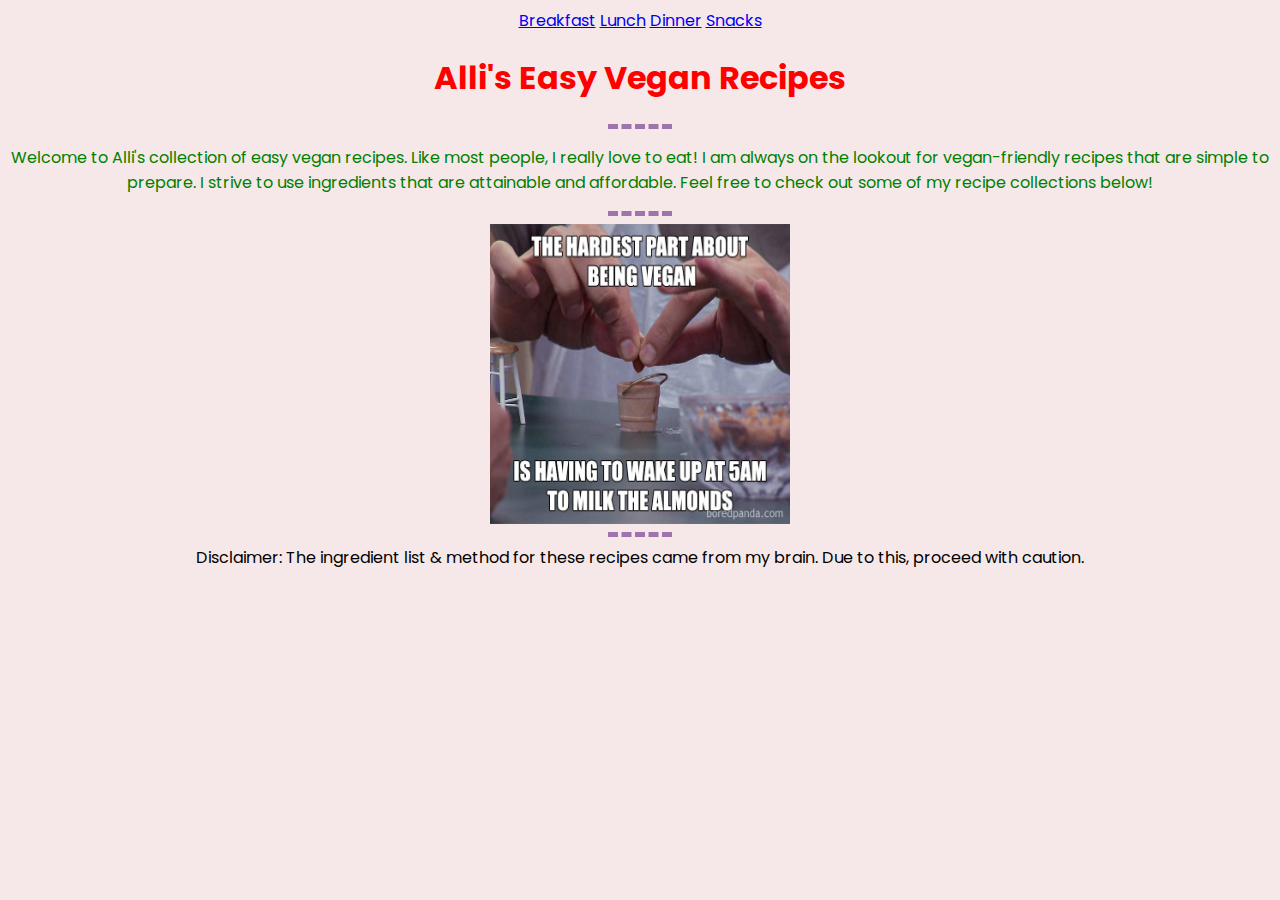
<file: index.html>
<!DOCTYPE html>
<html>
    <head>
        <meta charset="utf-8">
        <title>Alli's Easy Vegan Recipes</title>
        <link rel="icon" type="image/x-icon" href="favicon.ico">
        <link rel="preconnect" href="https://fonts.googleapis.com"><link rel="preconnect" href="https://fonts.gstatic.com" crossorigin><link href="https://fonts.googleapis.com/css2?family=Poppins&display=swap" rel="stylesheet">
        <link rel="stylesheet" href="style.css">
    </head>
    <header>
        <div class="links">
            <a href="recipe1.html">Breakfast</a>
            <a href="recipe2.html">Lunch</a>
            <a href="recipe3.html">Dinner</a>
            <a href="recipe4.html">Snacks</a>
        </div>
    </header>
    <body>
        <main>
        <h1 id="mainHeading">Alli's Easy Vegan Recipes</h1>
        <hr>
        <div class="intro">
        <p id="testP" class="funParagraph">
            Welcome to Alli's collection of easy vegan recipes. Like most people, I really love to eat! I am always on the lookout for vegan-friendly recipes that are simple to prepare. I strive to use ingredients that are attainable and affordable. Feel free to check out some of my recipe collections below! 
        </p>
        </div>
        <hr>
        <img src="./images/vegan meme.jpg" alt="vegan meme" style="width: 300px;height: 300px;" class="center">
        <hr>
        <footer>Disclaimer: The ingredient list &amp; method for these recipes came from my brain. Due to this, proceed with caution.</footer>
    </main>
    </body>
</file>
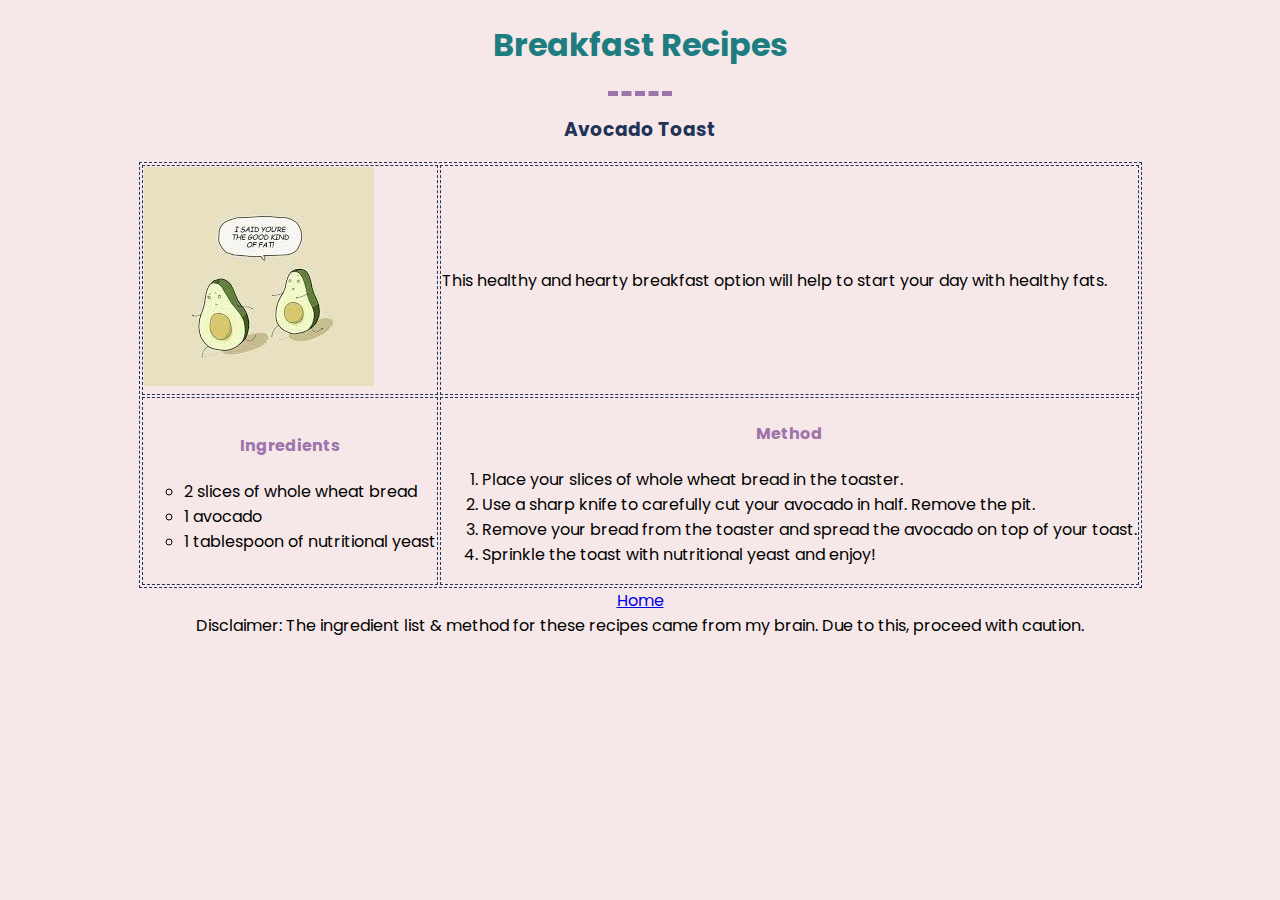
<file: recipe1.html>
<!DOCTYPE html>
<html>
    <head>
        <meta charset="utf-8">
        <title>Breakfast Recipes</title>
        <link rel="icon" type="image/x-icon" href="favicon.ico">
        <link rel="preconnect" href="https://fonts.googleapis.com"><link rel="preconnect" href="https://fonts.gstatic.com" crossorigin><link href="https://fonts.googleapis.com/css2?family=Poppins&display=swap" rel="stylesheet">
        <link rel="stylesheet" href="style.css">
    </head>
    <body>
        <h1>Breakfast Recipes</h1>
        <hr>
        <h3>Avocado Toast</h3>
        <table class="method">
            <tr>
              <td><img src="./images/avocado meme.jpg" alt="avocado"></td>
              <td> <article>This healthy and hearty breakfast option will help to start your day with healthy fats.</article></td>
            </tr>
            <tr>
              <td>
                <h4>Ingredients</h4>
                <ul>
                    <li>2 slices of whole wheat bread</li>
                    <li>1 avocado</li>
                    <li>1 tablespoon of nutritional yeast</li>
                </ul></td>
              <td><h4>Method</h4>
                <ol>
                    <li>Place your slices of whole wheat bread in the toaster.</li>
                    <li>Use a sharp knife to carefully cut your avocado in half. Remove the pit.</li>
                    <li>Remove your bread from the toaster and spread the avocado on top of your toast.</li>
                    <li>Sprinkle the toast with nutritional yeast and enjoy!</li>
                </ol></td>
            </tr>
          </table>
        <div class="links">
            <a href="index.html">Home</a>
        </div>
        <footer>Disclaimer: The ingredient list &amp; method for these recipes came from my brain. Due to this, proceed with caution.</footer>
    </body>
</file>
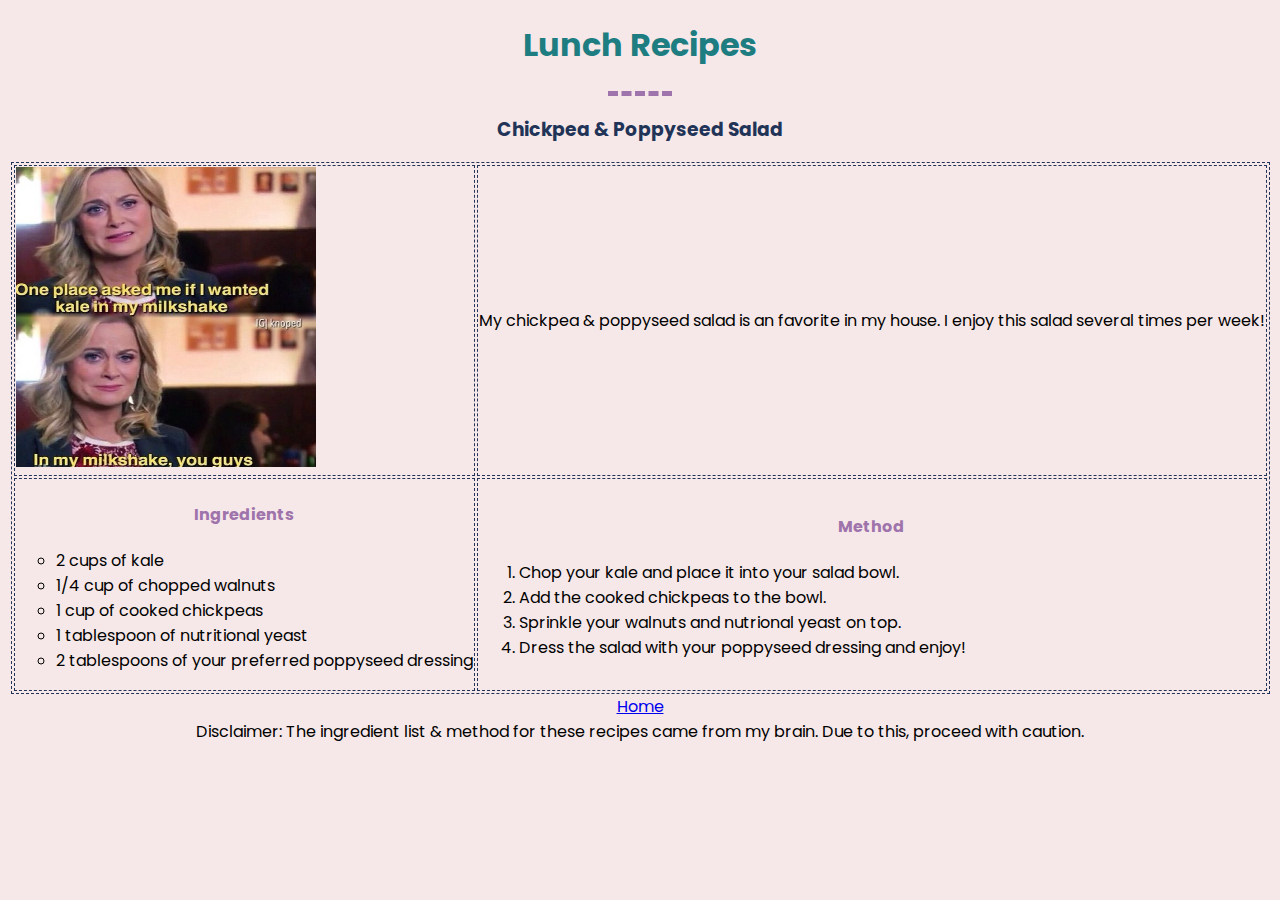
<file: recipe2.html>
<!DOCTYPE html>
<html>
    <head>
        <meta charset="utf-8">
        <title>Lunch Recipes</title>
        <link rel="icon" type="image/x-icon" href="favicon.ico">
        <link rel="preconnect" href="https://fonts.googleapis.com"><link rel="preconnect" href="https://fonts.gstatic.com" crossorigin><link href="https://fonts.googleapis.com/css2?family=Poppins&display=swap" rel="stylesheet">
        <link rel="stylesheet" href="style.css">
    </head>
    <body>
        <h1>Lunch Recipes</h1>
        <hr>
        <h3>Chickpea & Poppyseed Salad</h3>
        <table class="method">
            <tr>
              <td><img src="./images/kale meme.jpg" alt="kale meme" style="width: 300px;height: 300px;"></td>
              <td>My chickpea & poppyseed salad is an favorite in my house. I enjoy this salad several times per week!</td>
            </tr>
            <tr>
              <td>
                <h4>Ingredients</h4>
                <ul>
                    <li>2 cups of kale</li>
                    <li>1/4 cup of chopped walnuts</li>
                    <li>1 cup of cooked chickpeas</li>
                    <li>1 tablespoon of nutritional yeast</li>
                    <li>2 tablespoons of your preferred poppyseed dressing</li>
                </ul></td>
              <td><h4>Method</h4>
                <ol>
                    <li>Chop your kale and place it into your salad bowl.</li>
                    <li>Add the cooked chickpeas to the bowl.</li>
                    <li>Sprinkle your walnuts and nutrional yeast on top.</li>
                    <li>Dress the salad with your poppyseed dressing and enjoy!</li>
            </tr>
          </table>
        <div class="links">
            <a href="index.html">Home</a>
        </div>
        <footer>Disclaimer: The ingredient list &amp; method for these recipes came from my brain. Due to this, proceed with caution.</footer>
        </body>
</file>
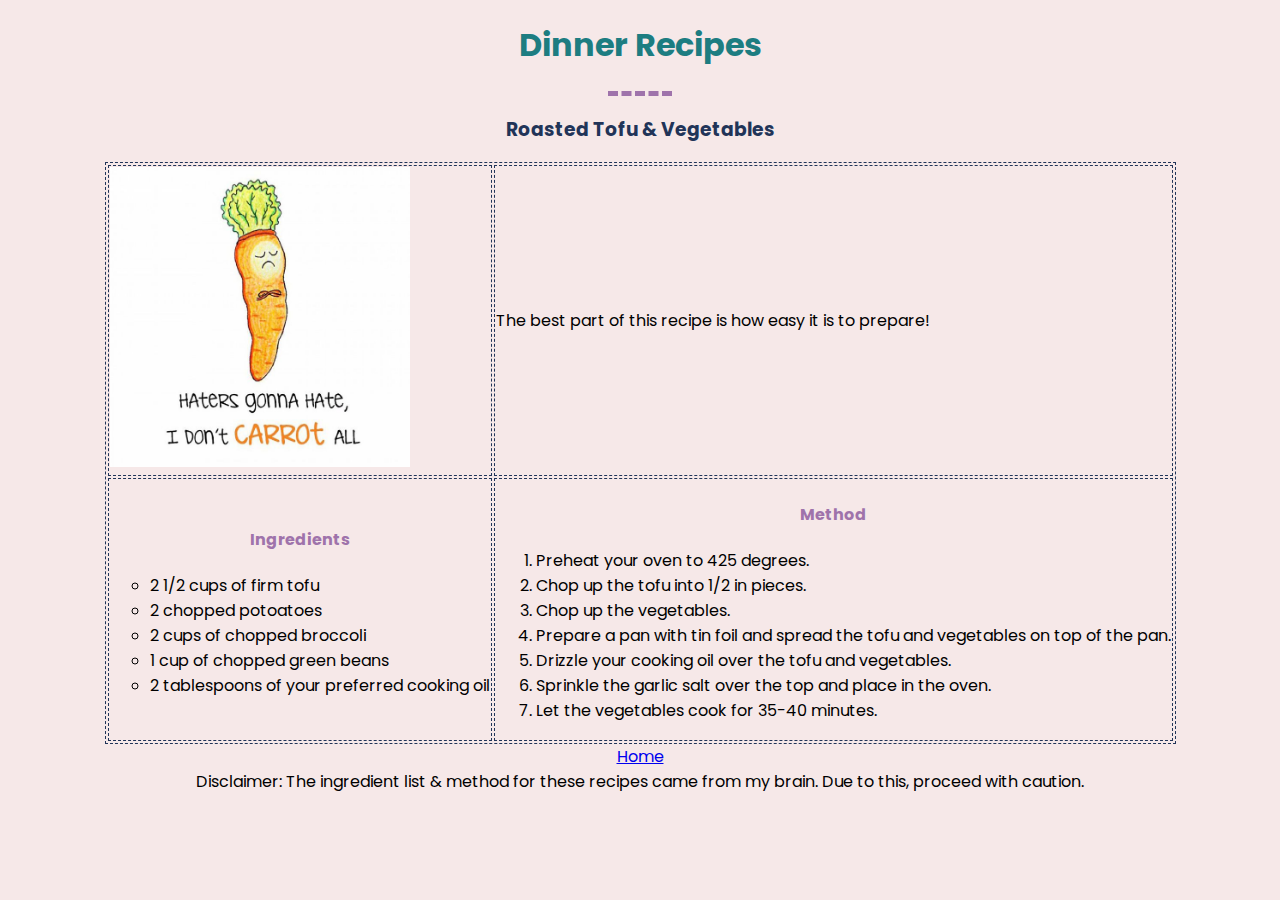
<file: recipe3.html>
<!DOCTYPE html>
<html>
    <head>
        <meta charset="utf-8">
        <title>Dinner Recipes</title>
        <link rel="icon" type="image/x-icon" href="favicon.ico">
        <link rel="preconnect" href="https://fonts.googleapis.com"><link rel="preconnect" href="https://fonts.gstatic.com" crossorigin><link href="https://fonts.googleapis.com/css2?family=Poppins&display=swap" rel="stylesheet">
        <link rel="stylesheet" href="style.css">
    </head>
    <body>
        <h1>Dinner Recipes</h1>
        <hr>
        <h3>Roasted Tofu & Vegetables</h3>
        <table class="method">
            <tr>
              <td><img src="./images/carrot meme.jpg" alt="carrot meme" style="width: 300px;height: 300px;"></td>
              <td>The best part of this recipe is how easy it is to prepare!</td>
            </tr>
            <tr>
              <td>
                <h4>Ingredients</h4>
                <ul>
                    <li>2 1/2 cups of firm tofu</li>
                    <li>2 chopped potoatoes</li>
                    <li>2 cups of chopped broccoli</li>
                    <li>1 cup of chopped green beans</li>
                    <li>2 tablespoons of your preferred cooking oil</li>
                </ul></td>
              <td><h4>Method</h4>
                <ol>
                    <li>Preheat your oven to 425 degrees.</li>
                    <li>Chop up the tofu into 1/2 in pieces.</li>
                    <li>Chop up the vegetables.</li>
                    <li>Prepare a pan with tin foil and spread the tofu and vegetables on top of the pan.</li>
                    <li>Drizzle your cooking oil over the tofu and vegetables.</li>
                    <li>Sprinkle the garlic salt over the top and place in the oven.</li>
                    <li>Let the vegetables cook for 35-40 minutes.</li>
                </ol>
            </tr>
          </table>
        <div class="links">
            <a href="index.html">Home</a>
        </div>
        <footer>Disclaimer: The ingredient list &amp; method for these recipes came from my brain. Due to this, proceed with caution.</footer>
    </body>
</file>
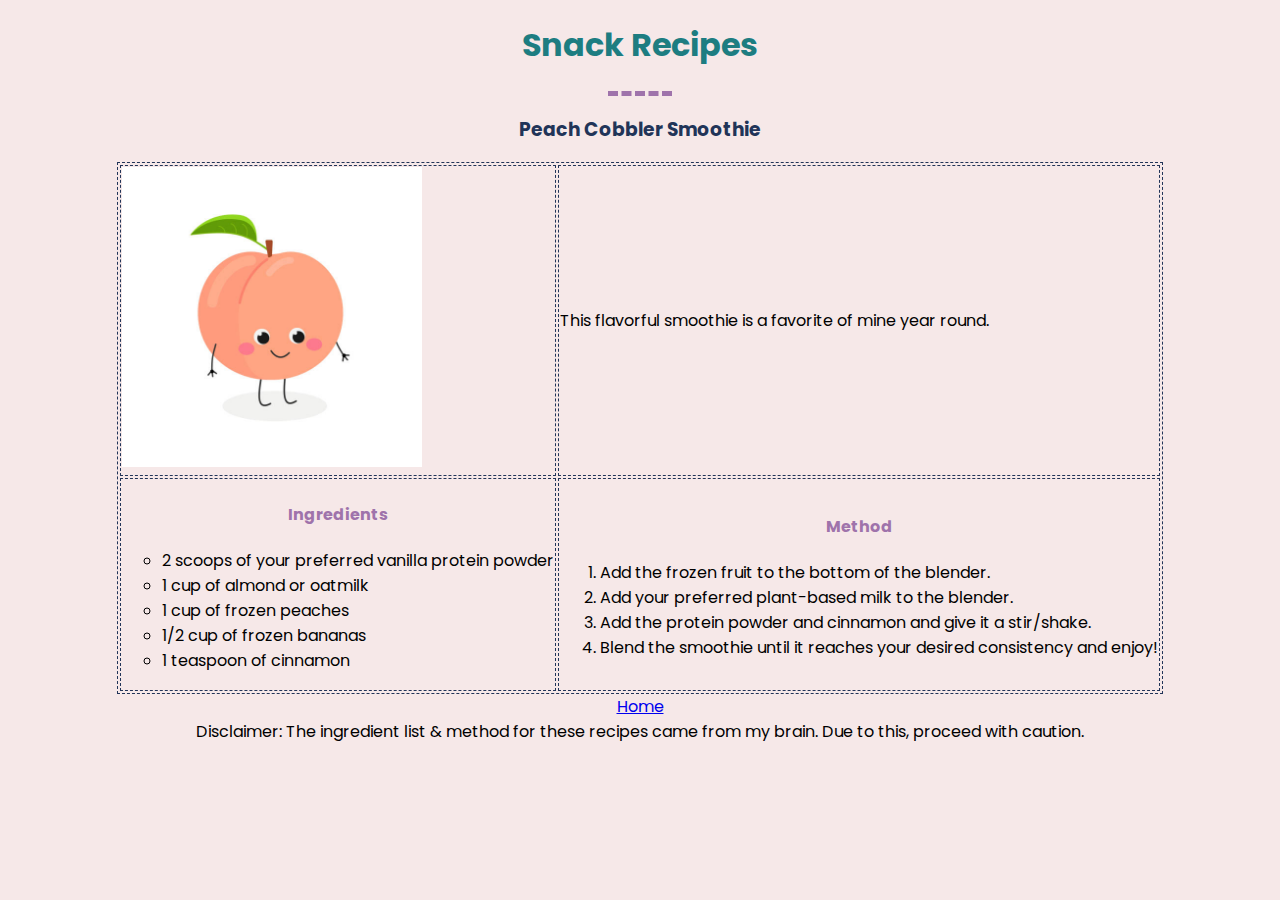
<file: recipe4.html>
<!DOCTYPE html>
<html>
    <head>
        <meta charset="utf-8">
        <title>Snack Recipes</title>
        <link rel="icon" type="image/x-icon" href="favicon.ico">
        <link rel="preconnect" href="https://fonts.googleapis.com"><link rel="preconnect" href="https://fonts.gstatic.com" crossorigin><link href="https://fonts.googleapis.com/css2?family=Poppins&display=swap" rel="stylesheet">
        <link rel="stylesheet" href="style.css">
    </head>
    <body>
        <h1>Snack Recipes</h1>
        <hr>
        <h3>Peach Cobbler Smoothie</h3>
        <table class="method">
            <tr>
              <td><img src="./images/peace photo.jpg" alt="peach photo" style="width: 300px;height: 300px;"></td>
              <td>This flavorful smoothie is a favorite of mine year round.</td>
            </tr>
            <tr>
              <td>
                <h4>Ingredients</h4>
                <ul>
                    <li>2 scoops of your preferred vanilla protein powder</li>
                    <li>1 cup of almond or oatmilk</li>
                    <li>1 cup of frozen peaches</li>
                    <li>1/2 cup of frozen bananas</li>
                    <li>1 teaspoon of cinnamon</li>
                </ul></td>
              <td><h4>Method</h4>
                <ol>
                    <li>Add the frozen fruit to the bottom of the blender.</li>
                    <li>Add your preferred plant-based milk to the blender.</li>
                    <li>Add the protein powder and cinnamon and give it a stir/shake.</li>
                    <li>Blend the smoothie until it reaches your desired consistency and enjoy!</li>
                </ol>
            </tr>
          </table>
        <div class="links">
            <a href="index.html">Home</a>
        </div>
        <footer>Disclaimer: The ingredient list &amp; method for these recipes came from my brain. Due to this, proceed with caution.</footer>
    </body>
</file>
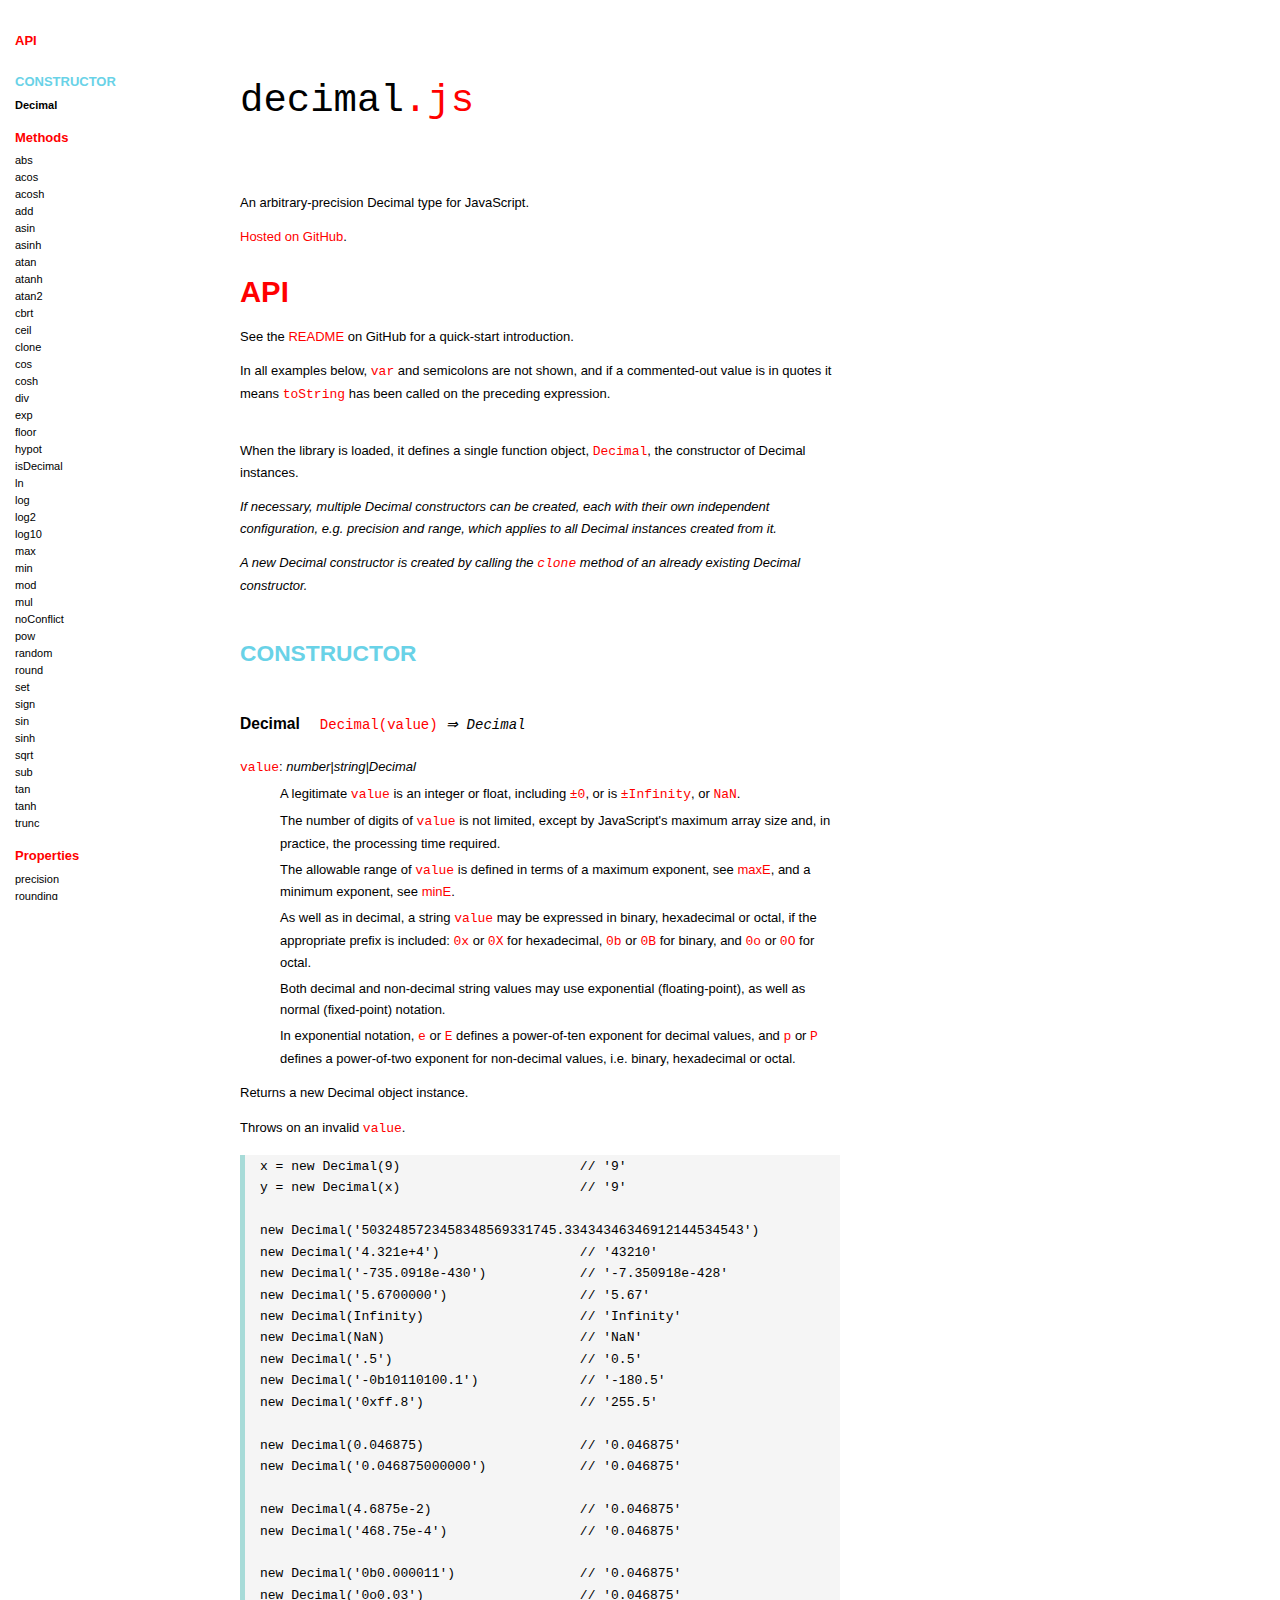
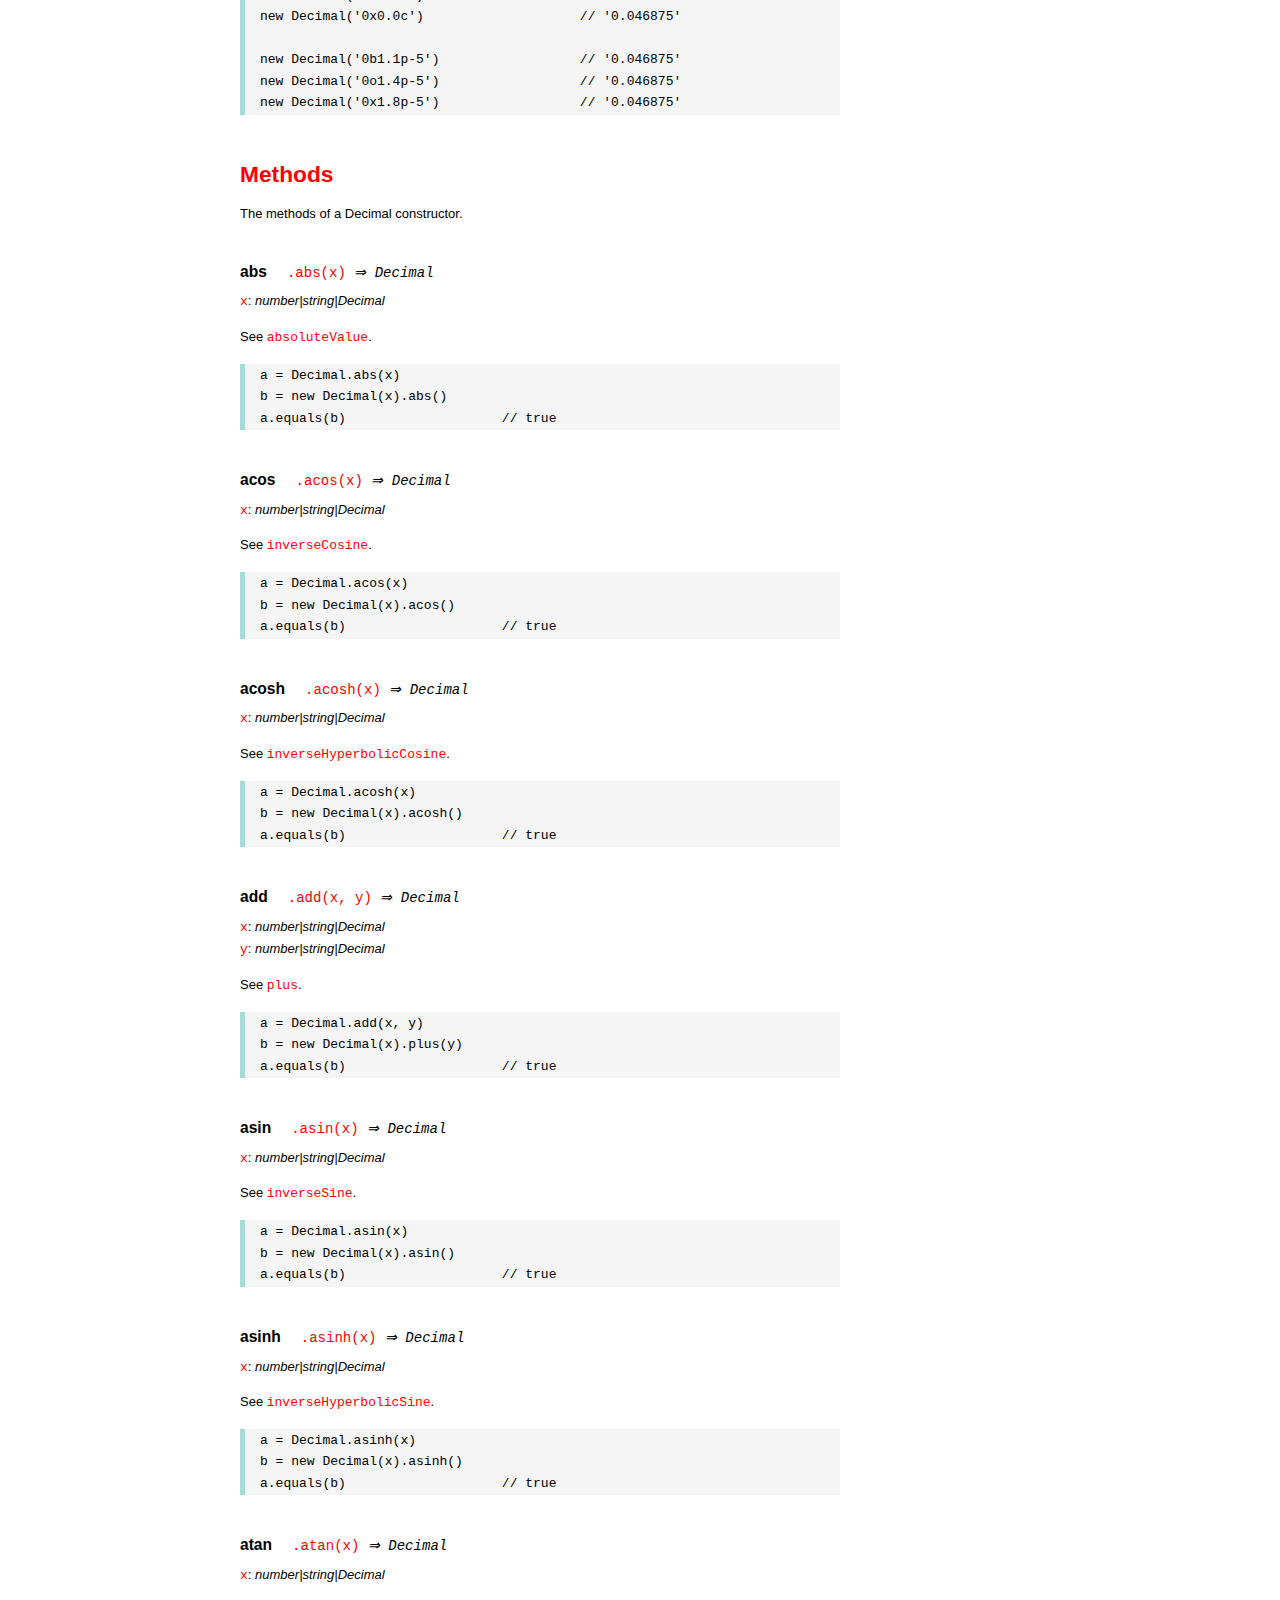
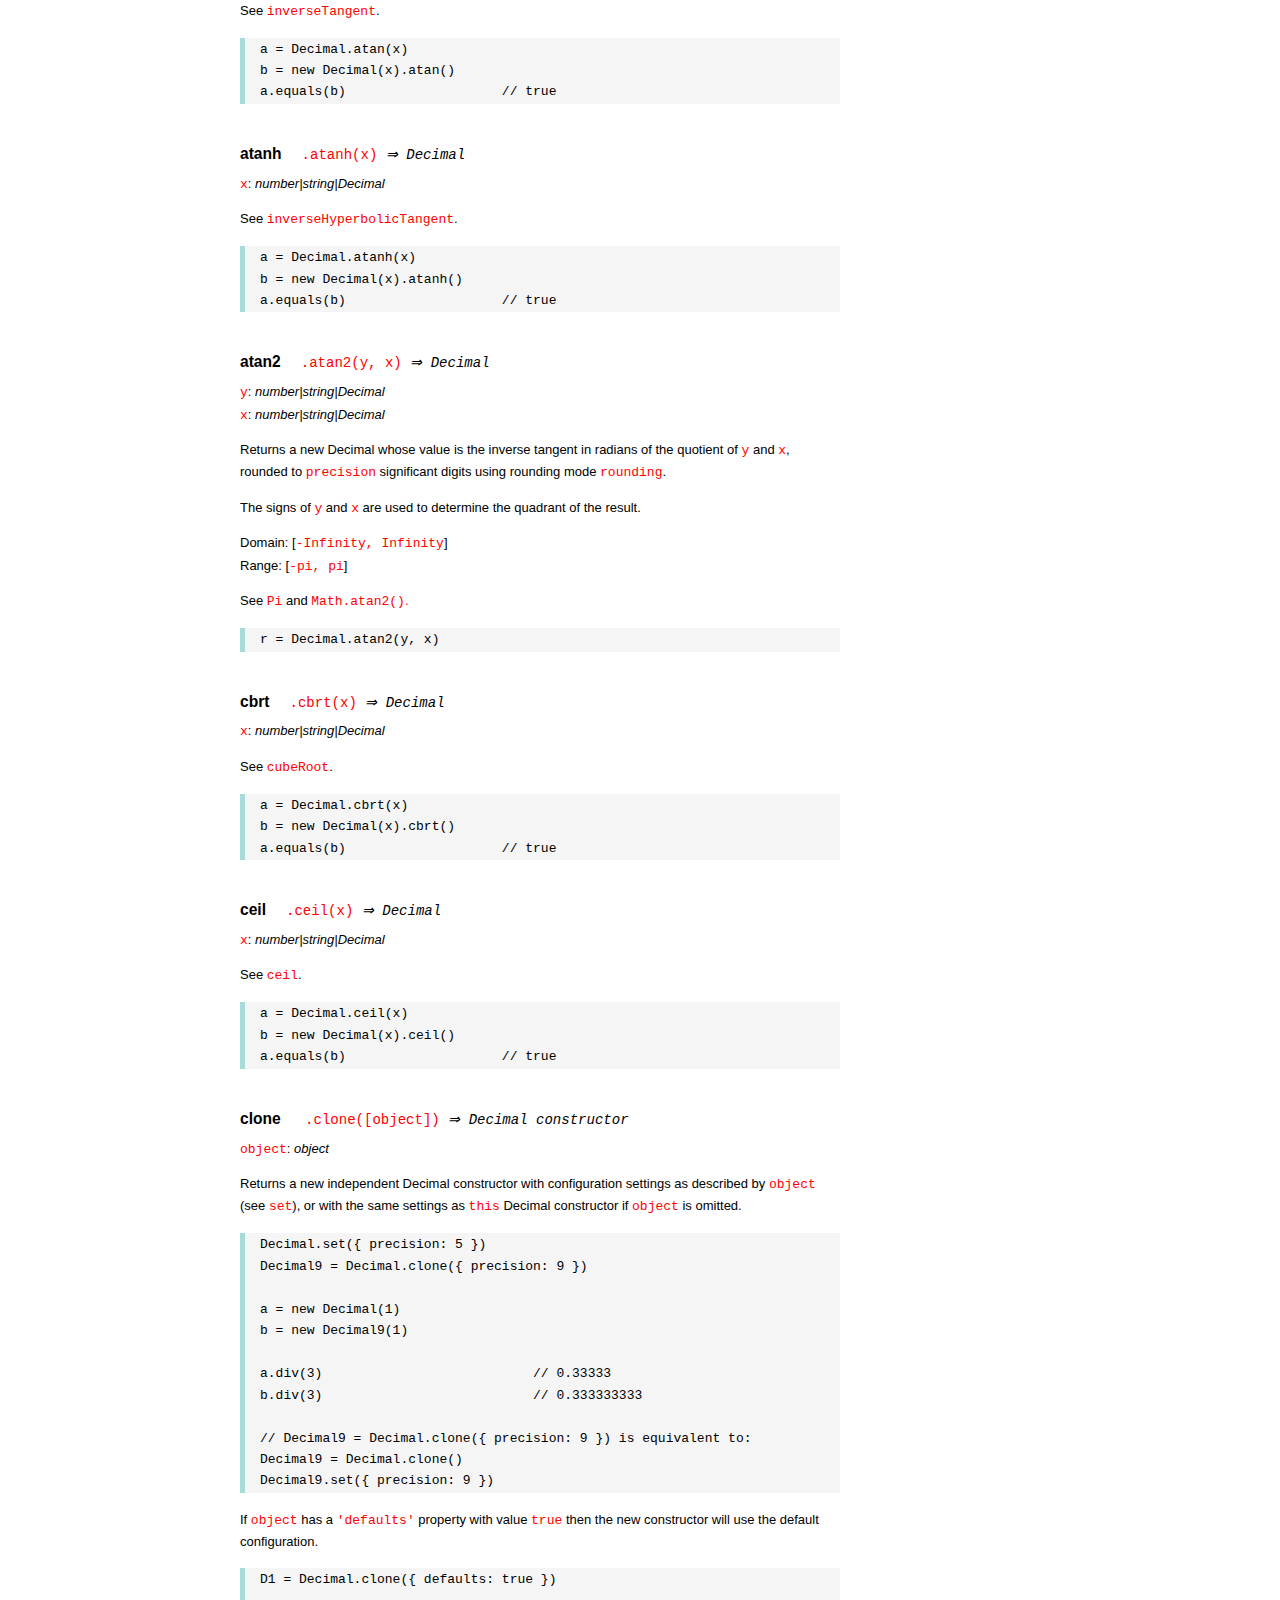
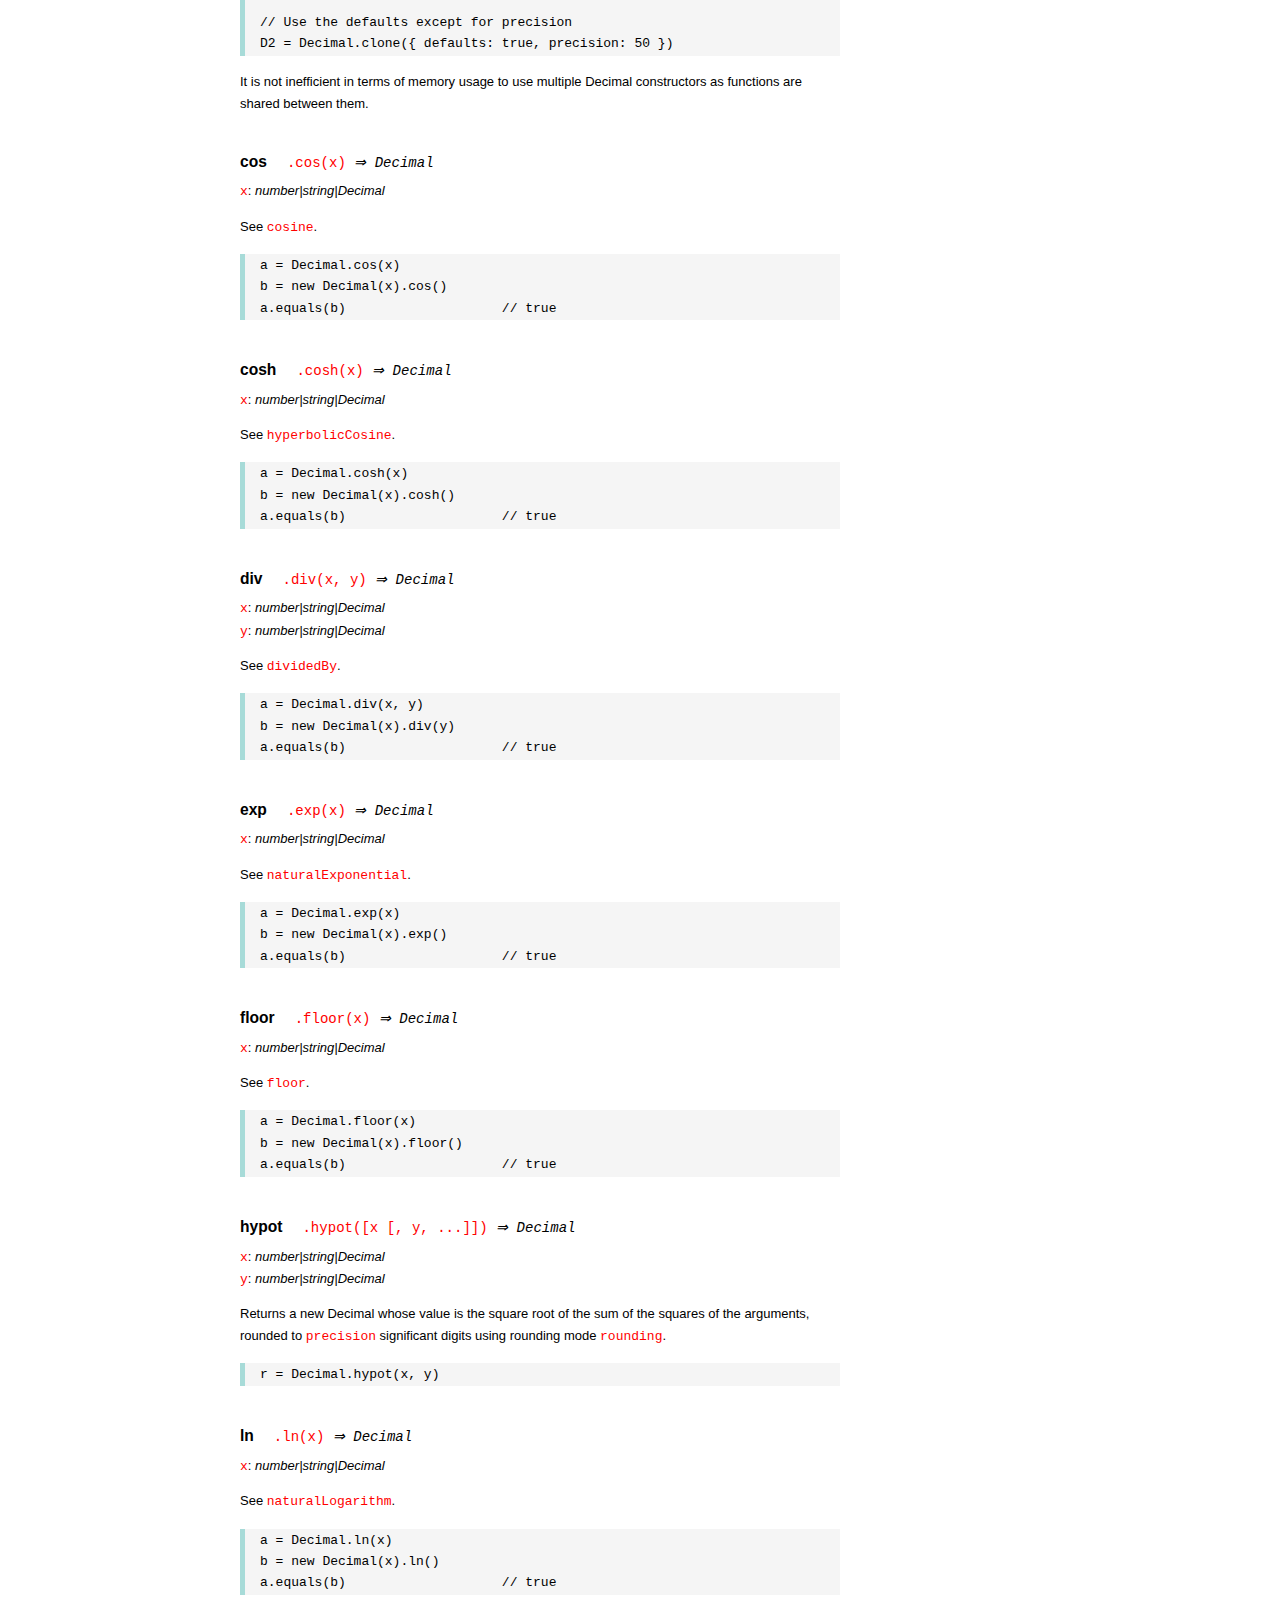
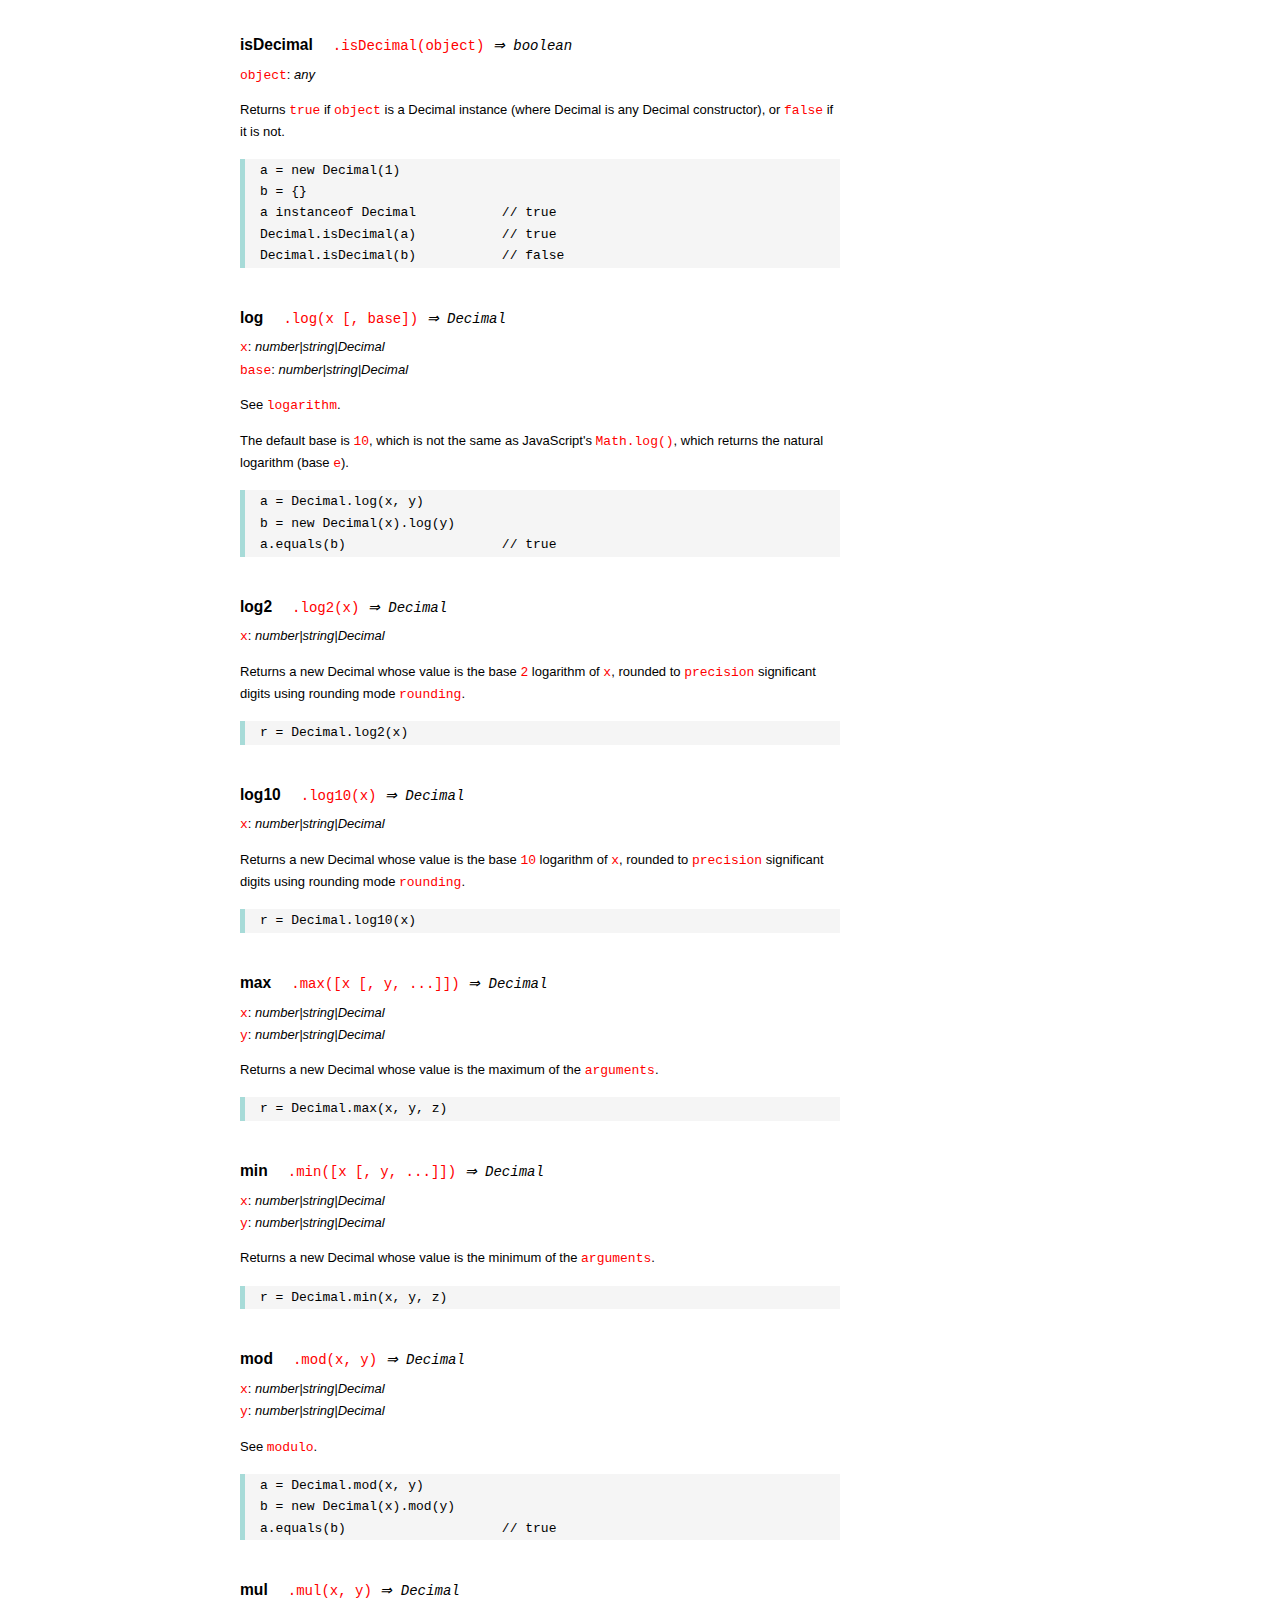
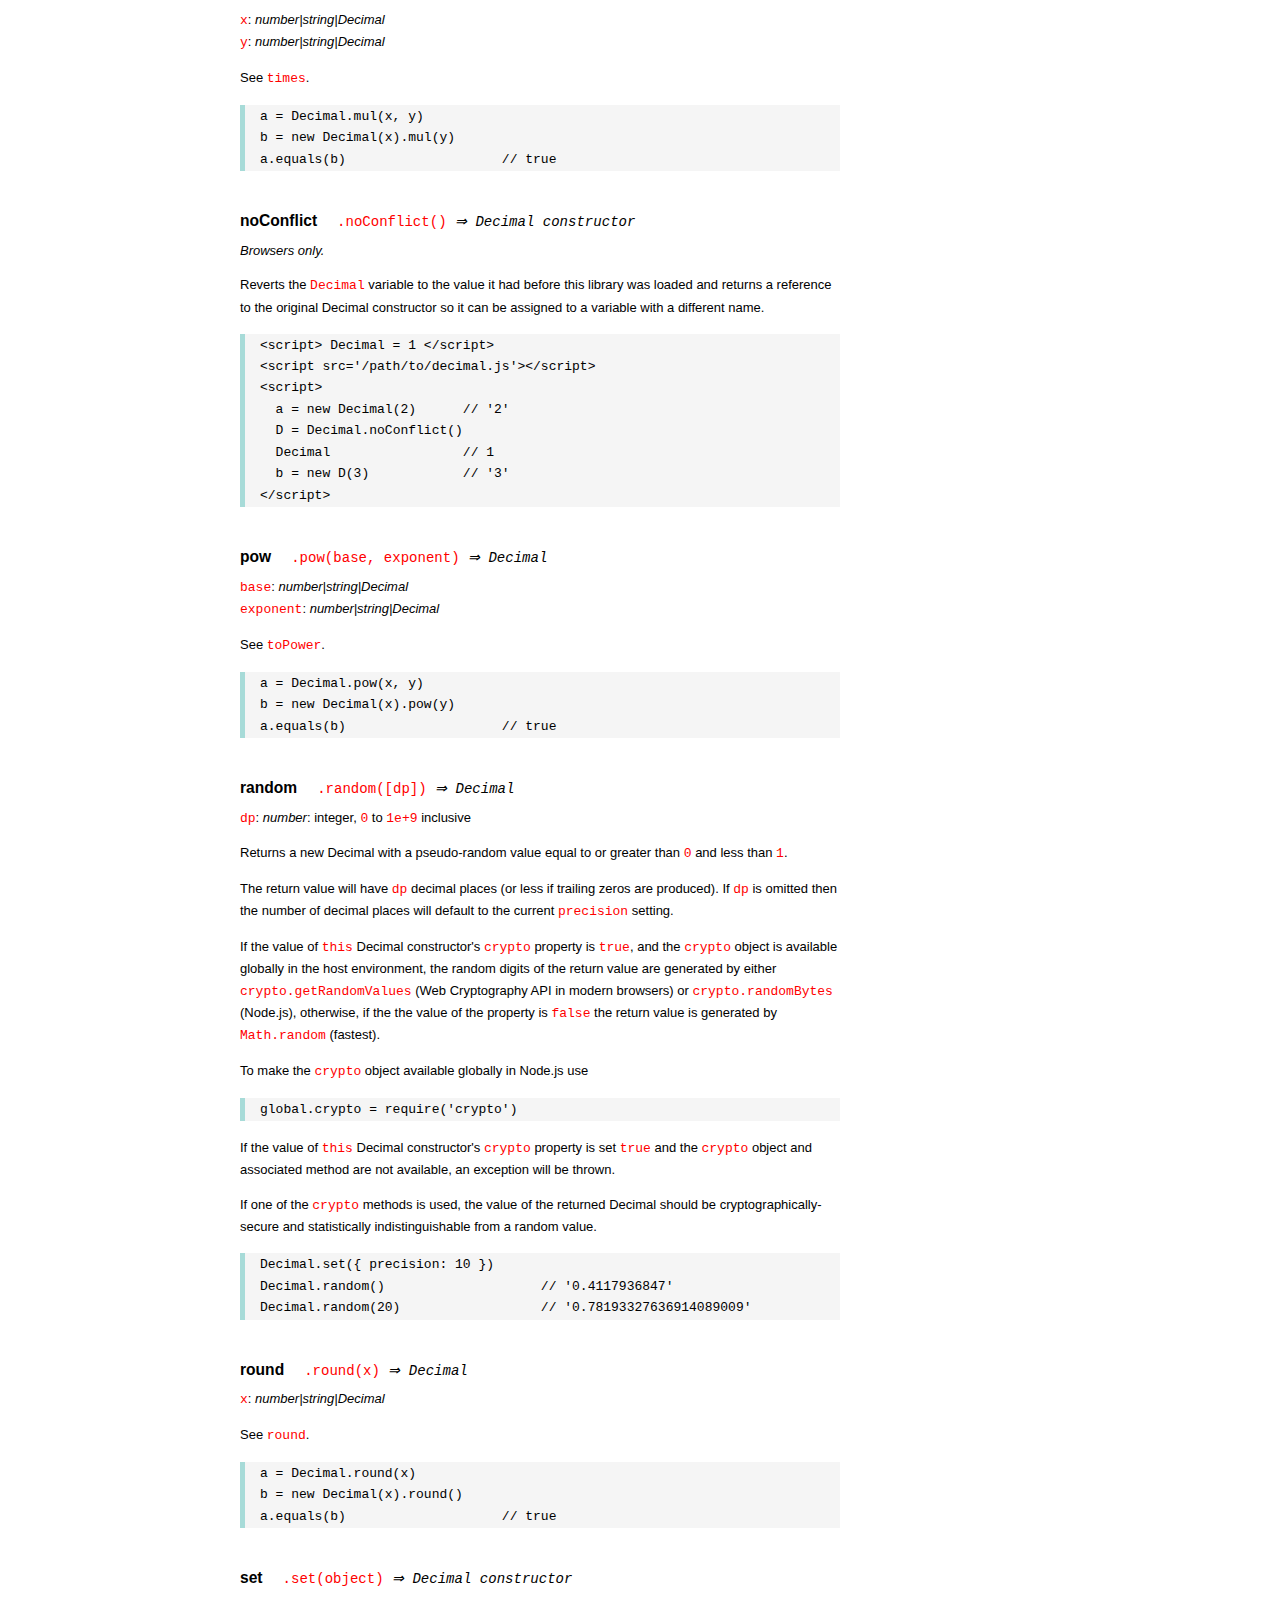
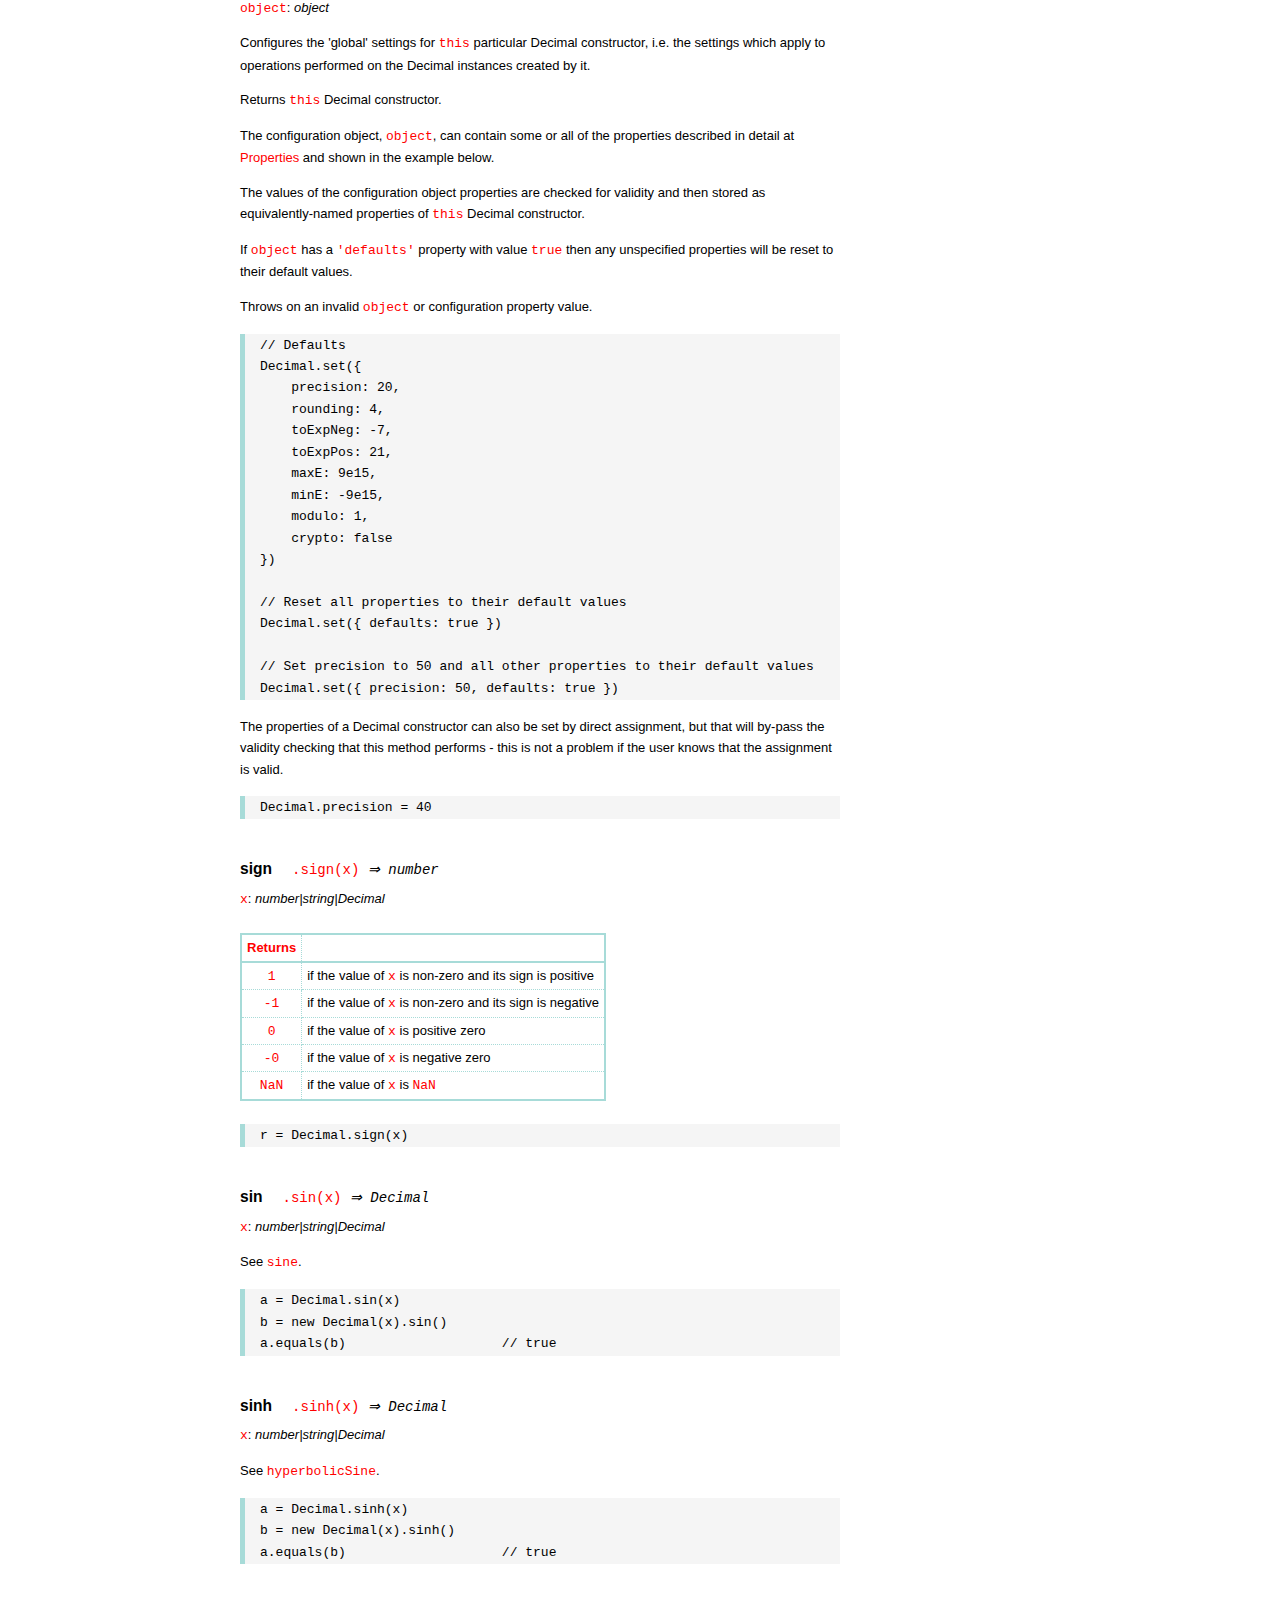
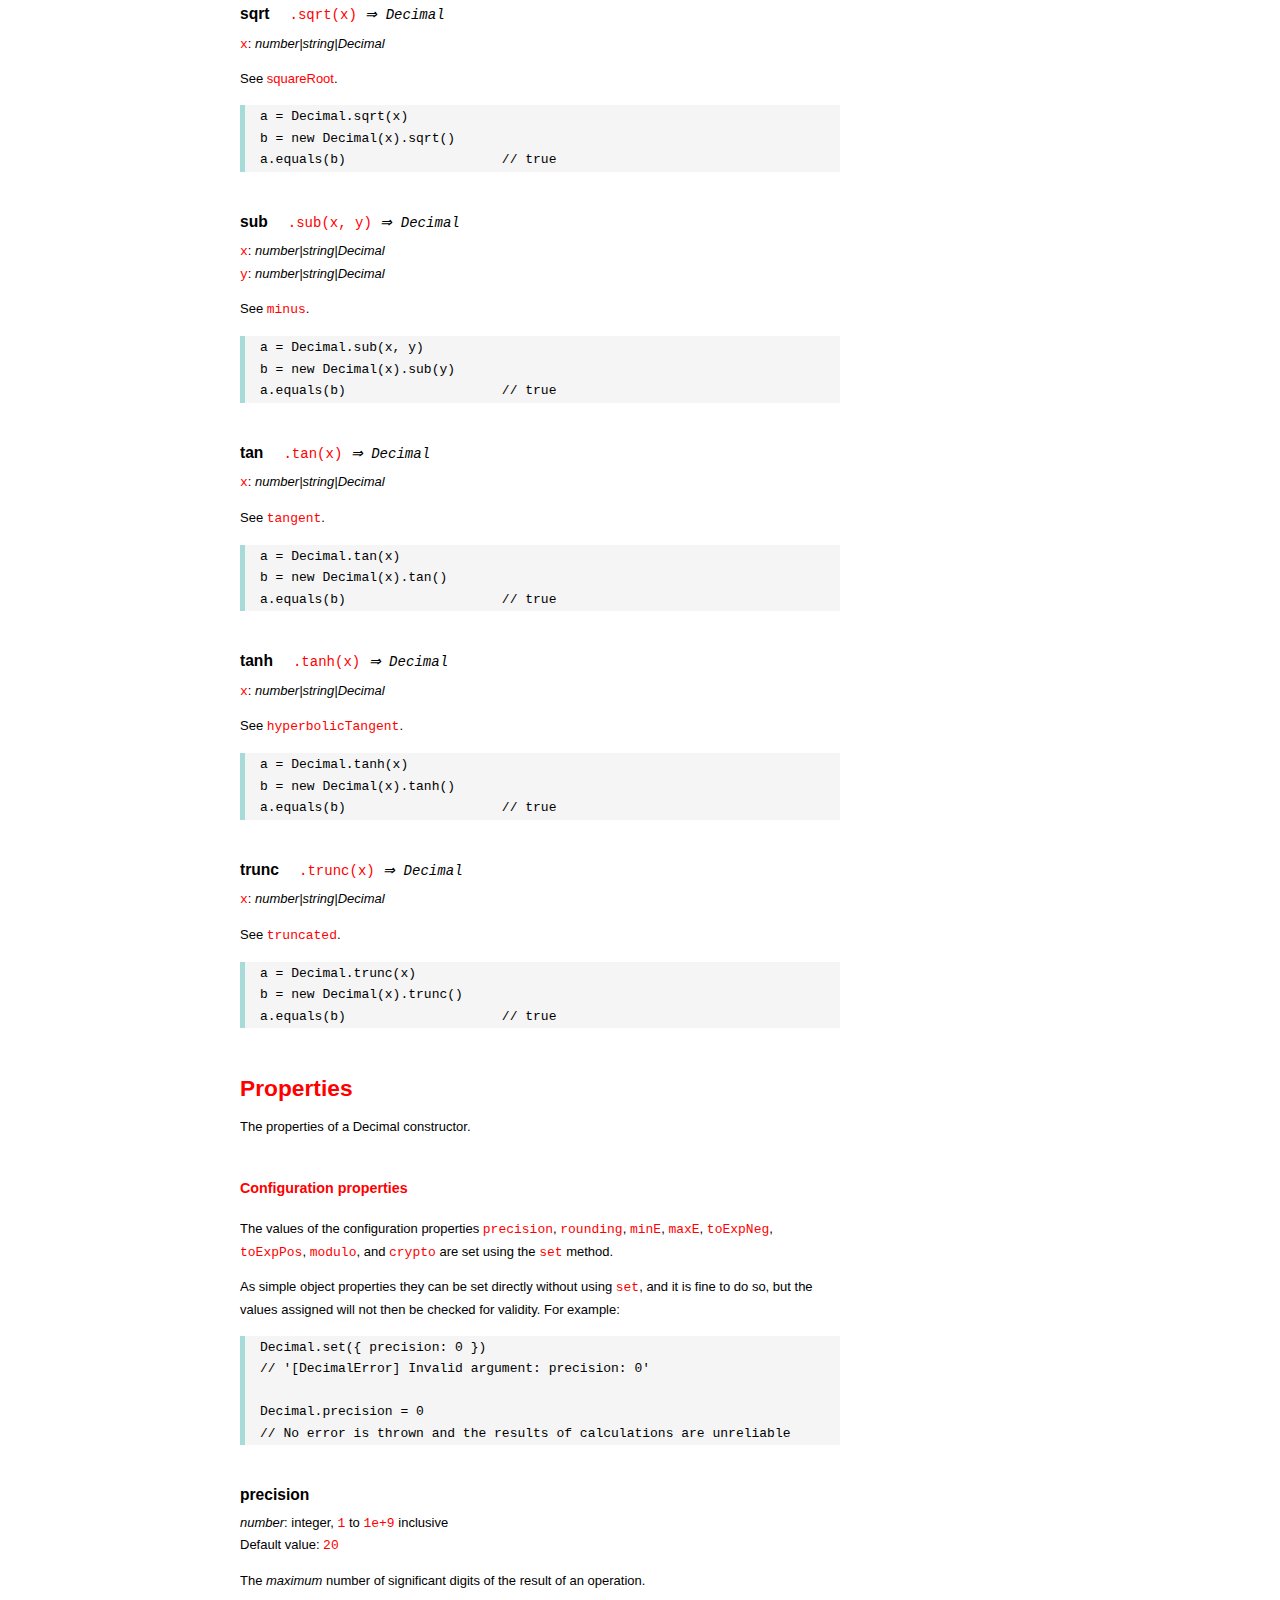
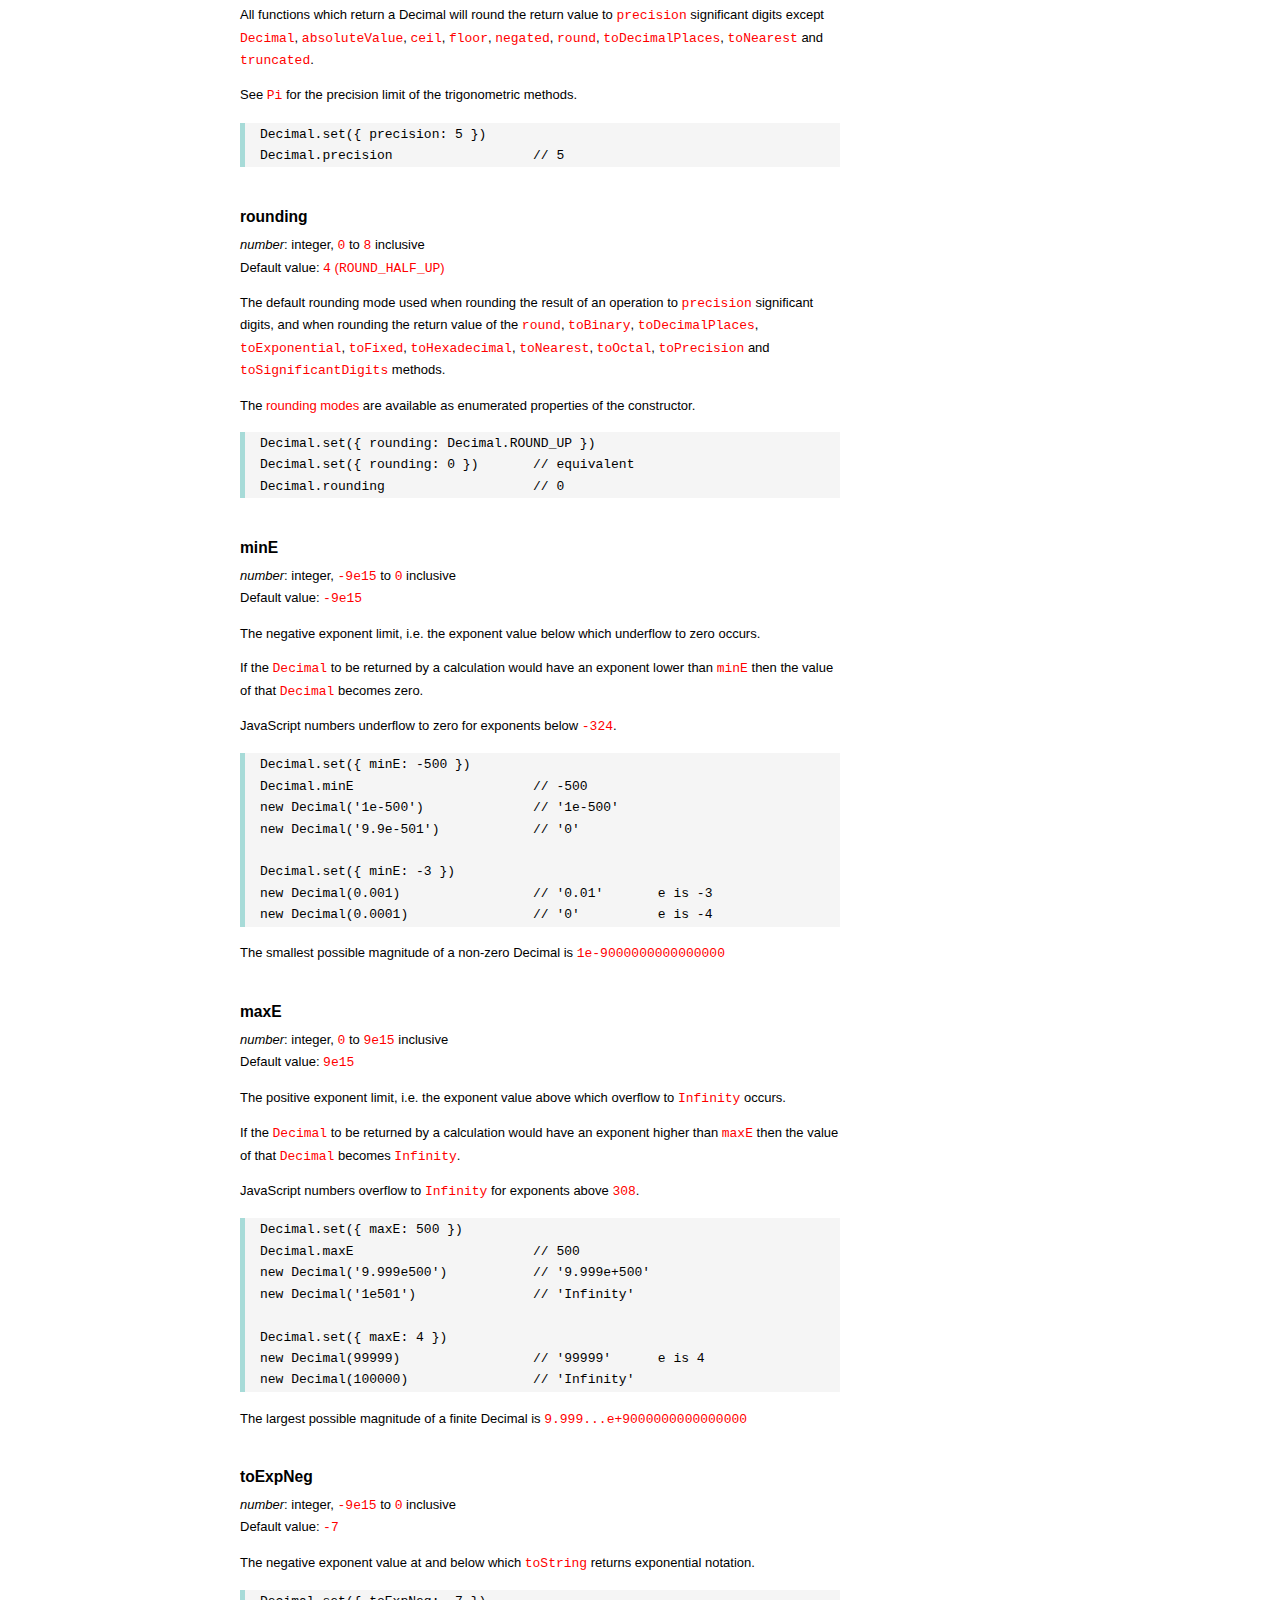
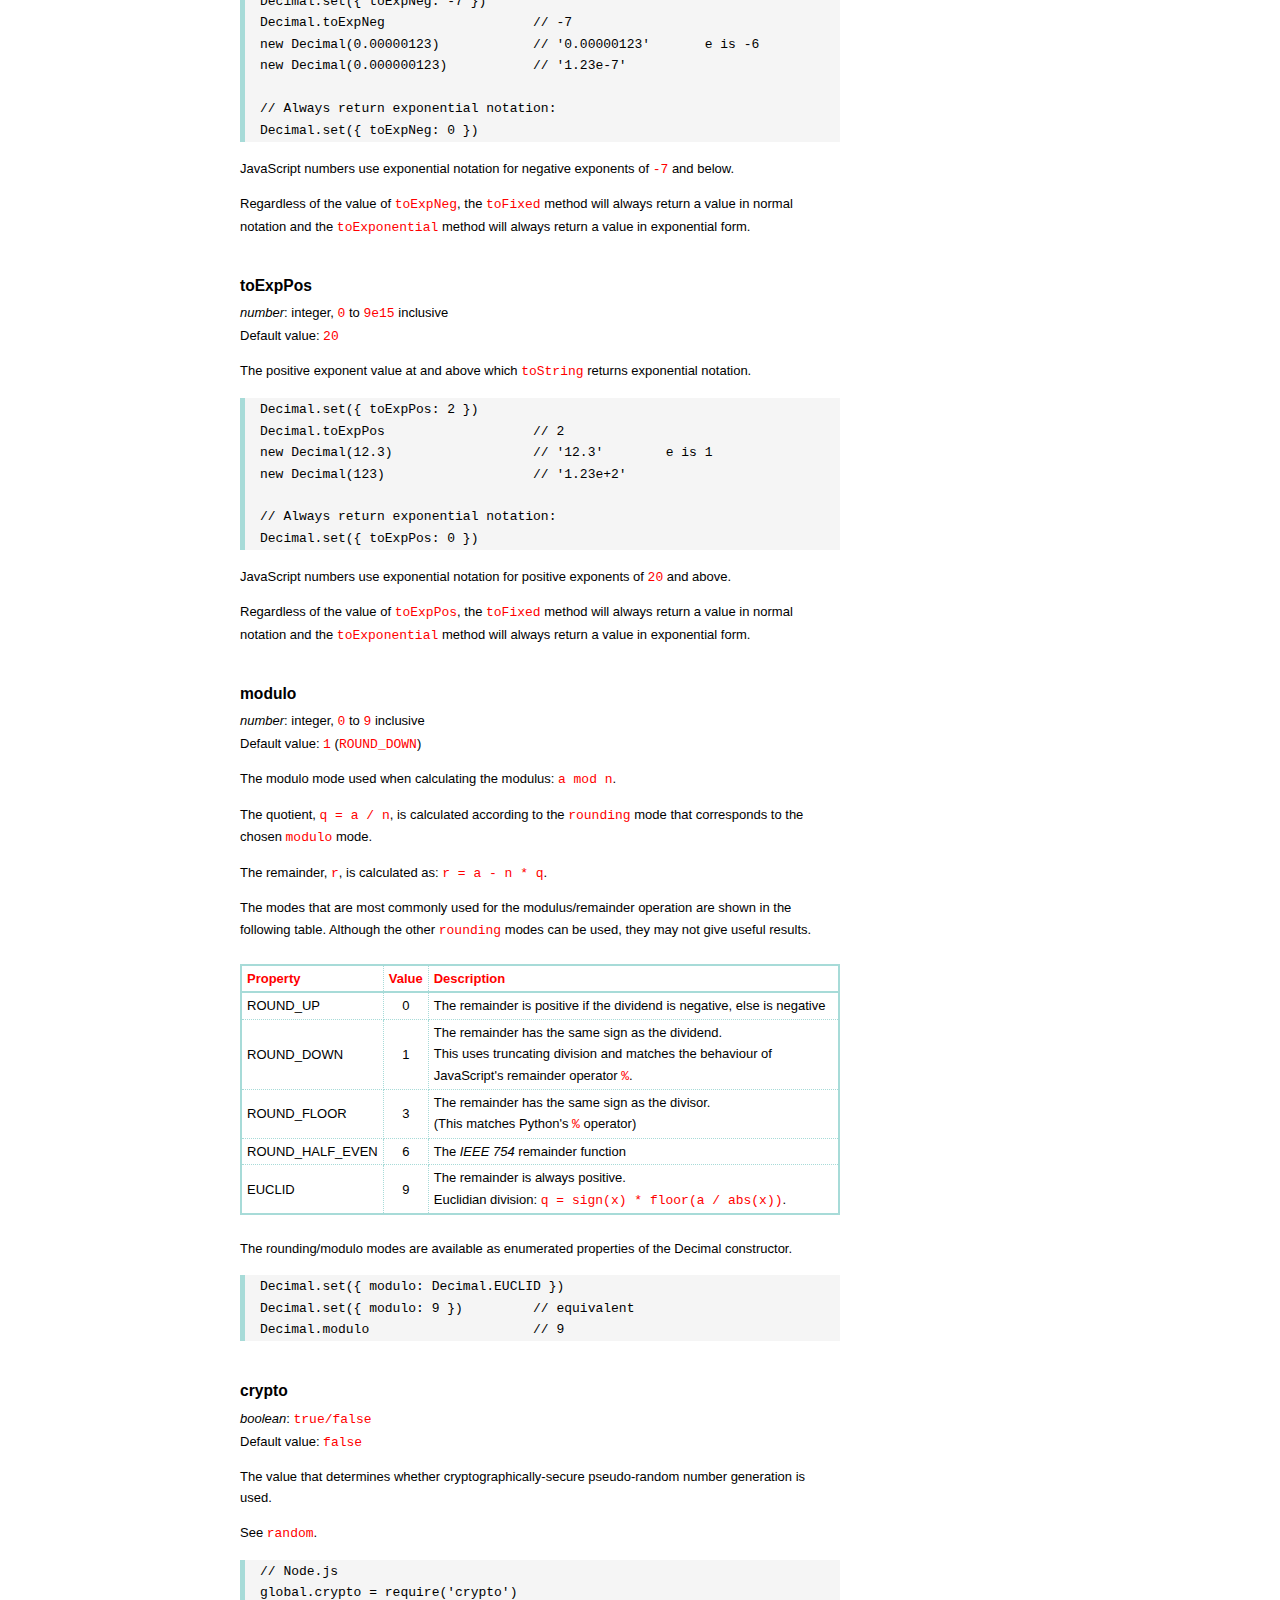
<file: node_modules/decimal.js/doc/API.html>
<!DOCTYPE HTML>
<html>
<head>
  <meta charset="utf-8">
  <meta http-equiv="X-UA-Compatible" content="IE=edge">
  <meta name="Author" content="MMclaughlin">
  <title>decimal.js API</title>
  <style>
html{font-size:100%}
body{background:#fff;font-family:"Helvetica Neue",Helvetica,Arial,sans-serif;font-size:13px;
  line-height:1.65em;min-height:100%;margin:0}
body,i{color:#000}
.nav{background:#fff;position:fixed;top:0;bottom:0;left:0;width:210px;overflow-y:auto;
  padding:15px 0 30px 15px}
div.container{width:600px;margin:50px 0 50px 240px}
p{margin:0 0 1em;width:600px}
pre,ul{margin:1em 0}
h1,h2,h3,h4,h5{margin:0;padding:1.5em 0 0}
h1,h2{padding:.75em 0}
h1{font:400 3em Consolas, monaco, monospace;color:#000;margin-bottom:1em}
h2{font-size:2.25em;color:#f00}
h3{font-size:1.75em;color:#69d2e7}
h4{font-size:1.75em;color:#f00;padding-bottom:.75em}
h5{font-size:1.2em;margin-bottom:.4em}
h6{font-size:1.1em;margin-bottom:0.8em;padding:0.5em 0}
dd dt{font-size:1.2em}
dt{padding-top:.5em}
dd{padding-top:.35em}
b{font-weight:700}
a,a:visited{color:#f00;text-decoration:none}
a:active,a:hover{outline:0;text-decoration:underline}
.nav a,.nav b,.nav a:visited{display:block;color:#f00;font-weight:700;margin-top:15px}
.nav b{color:#69d2e7;margin-top:20px;cursor:default;width:auto}
ul{list-style-type:none;padding:0 0 0 20px}
.nav ul{line-height:14px;padding-left:0;margin:5px 0 0}
.nav ul a,.nav ul a:visited,span{display:inline;color:#000;font-family:Verdana,Geneva,sans-serif;
  font-size:11px;font-weight:400;margin:0}
.inset{margin-left:20px;font-size:.9em}
.nav li{width:auto;margin:0 0 3px}
.alias{font-style:italic;margin-left:20px}
table{border-collapse:collapse;border-spacing:0;border:2px solid #a7dbd8;margin:1.75em 0;padding:0}
td,th{text-align:left;margin:0;padding:2px 5px;border:1px dotted #a7dbd8}
th{border-top:2px solid #a7dbd8;border-bottom:2px solid #a7dbd8;color:#f00}
code,pre{font-family:Consolas, monaco, monospace;font-weight:400}
pre{background:#f5f5f5;white-space:pre-wrap;word-wrap:break-word;border-left:5px solid #a7dbd8;
  padding:1px 0 1px 15px;margin:1.2em 0}
code,.nav-title{color:#f00}
.end{margin-bottom:25px}
.centre{text-align:center}
#modes,#configProps{color:#f00}
.spacer{line-height:0px}
#faq{margin:3em 0 0}
li span{float:right;margin-right:10px;color:#c0c0c0}
#js{font:inherit;color:#f00}
  </style>
</head>
<body>

  <div class="nav">

    <a class='nav-title' href="#">API</a>

    <b>CONSTRUCTOR</b>
    <ul><li><a href="#decimal"><strong>Decimal</strong></a></li></ul>

    <a href="#methods">Methods</a>
    <ul>
      <li><a href="#Dabs"       >abs</a></li>
      <li><a href="#Dacos"      >acos</a></li>
      <li><a href="#Dacosh"     >acosh</a></li>
      <li><a href="#Dadd"       >add</a></li>
      <li><a href="#Dasin"      >asin</a></li>
      <li><a href="#Dasinh"     >asinh</a></li>
      <li><a href="#Datan"      >atan</a></li>
      <li><a href="#Datanh"     >atanh</a></li>
      <li><a href="#Datan2"     >atan2</a></li>
      <li><a href="#Dcbrt"      >cbrt</a></li>
      <li><a href="#Dceil"      >ceil</a></li>
      <li><a href="#Dclone"     >clone</a></li>
      <li><a href="#Dcos"       >cos</a></li>
      <li><a href="#Dcosh"      >cosh</a></li>
      <li><a href="#Ddiv"       >div</a></li>
      <li><a href="#Dexp"       >exp</a></li>
      <li><a href="#Dfloor"     >floor</a></li>
      <li><a href="#Dhypot"     >hypot</a></li>
      <li><a href="#DisDecimal" >isDecimal</a></li>
      <li><a href="#Dln"        >ln</a></li>
      <li><a href="#Dlog"       >log</a></li>
      <li><a href="#Dlog2"      >log2</a></li>
      <li><a href="#Dlog10"     >log10</a></li>
      <li><a href="#Dmax"       >max</a></li>
      <li><a href="#Dmin"       >min</a></li>
      <li><a href="#Dmod"       >mod</a></li>
      <li><a href="#Dmul"       >mul</a></li>
      <li><a href="#DnoConflict">noConflict</a></li>
      <li><a href="#Dpow"       >pow</a></li>
      <li><a href="#Drandom"    >random</a></li>
      <li><a href="#Dround"     >round</a></li>
      <li><a href="#Dset"       >set</a></li>
      <li><a href="#Dsign"      >sign</a></li>
      <li><a href="#Dsin"       >sin</a></li>
      <li><a href="#Dsinh"      >sinh</a></li>
      <li><a href="#Dsqrt"      >sqrt</a></li>
      <li><a href="#Dsub"       >sub</a></li>
      <li><a href="#Dtan"       >tan</a></li>
      <li><a href="#Dtanh"      >tanh</a></li>
      <li><a href="#Dtrunc"     >trunc</a></li>
    </ul>

    <a href="#constructor-properties">Properties</a>
    <ul>
      <li><a href="#precision">precision</a></li>
      <li><a href="#rounding" >rounding</a></li>
      <li><a href="#minE"     >minE</a></li>
      <li><a href="#maxE"     >maxE</a></li>
      <li><a href="#toExpNeg" >toExpNeg</a></li>
      <li><a href="#toExpPos" >toExpPos</a></li>
      <li><a href="#modulo"   >modulo</a></li>
      <li><a href="#crypto"   >crypto</a></li>
      <li class='spacer'>&nbsp;</li>
      <li><a href="#modes">ROUND_UP</a></li>
      <li><a href="#modes">ROUND_DOWN</a></li>
      <li><a href="#modes">ROUND_CEIL</a></li>
      <li><a href="#modes">ROUND_FLOOR</a></li>
      <li><a href="#modes">ROUND_HALF_UP</a></li>
      <li><a href="#modes">ROUND_HALF_DOWN</a></li>
      <li><a href="#modes">ROUND_HALF_EVEN</a></li>
      <li><a href="#modes">ROUND_HALF_CEIL</a></li>
      <li><a href="#modes">ROUND_HALF_FLOOR</a></li>
      <li><a href="#modes">EUCLID</a></li>
    </ul>

    <b> INSTANCE </b>

    <a href="#prototype-methods">Methods</a>
    <ul>
      <li><a href="#abs"          >absoluteValue           </a><span>abs</span>     </li>
      <li><a href="#ceil"         >ceil                    </a>                     </li>
      <li><a href="#cmp"          >comparedTo              </a><span>cmp</span>     </li>
      <li><a href="#cos"          >cosine                  </a><span>cos</span>     </li>
      <li><a href="#cbrt"         >cubeRoot                </a><span>cbrt</span>    </li>
      <li><a href="#dp"           >decimalPlaces           </a><span>dp</span>      </li>
      <li><a href="#div"          >dividedBy               </a><span>div</span>     </li>
      <li><a href="#divToInt"     >dividedToIntegerBy      </a><span>divToInt</span></li>
      <li><a href="#eq"           >equals                  </a><span>eq</span>      </li>
      <li><a href="#floor"        >floor                   </a>                     </li>
      <li><a href="#gt"           >greaterThan             </a><span>gt</span>      </li>
      <li><a href="#gte"          >greaterThanOrEqualTo    </a><span>gte</span>     </li>
      <li><a href="#cosh"         >hyperbolicCosine        </a><span>cosh</span>    </li>
      <li><a href="#sinh"         >hyperbolicSine          </a><span>sinh</span>    </li>
      <li><a href="#tanh"         >hyperbolicTangent       </a><span>tanh</span>    </li>
      <li><a href="#acos"         >inverseCosine           </a><span>acos</span>    </li>
      <li><a href="#acosh"        >inverseHyperbolicCosine </a><span>acosh</span>   </li>
      <li><a href="#asinh"        >inverseHyperbolicSine   </a><span>asinh</span>   </li>
      <li><a href="#atanh"        >inverseHyperbolicTangent</a><span>atanh</span>   </li>
      <li><a href="#asin"         >inverseSine             </a><span>asin</span>    </li>
      <li><a href="#atan"         >inverseTangent          </a><span>atan</span>    </li>
      <li><a href="#isFinite"     >isFinite                </a>                     </li>
      <li><a href="#isInt"        >isInteger               </a><span>isInt</span>   </li>
      <li><a href="#isNaN"        >isNaN                   </a>                     </li>
      <li><a href="#isNeg"        >isNegative              </a><span>isNeg</span>   </li>
      <li><a href="#isPos"        >isPositive              </a><span>isPos</span>   </li>
      <li><a href="#isZero"       >isZero                  </a>                     </li>
      <li><a href="#lt"           >lessThan                </a><span>lt</span>      </li>
      <li><a href="#lte"          >lessThanOrEqualTo       </a><span>lte</span>     </li>
      <li><a href="#log"          >logarithm               </a><span>log</span>     </li>
      <li><a href="#sub"          >minus                   </a><span>sub</span>     </li>
      <li><a href="#mod"          >modulo                  </a><span>mod</span>     </li>
      <li><a href="#exp"          >naturalExponential      </a><span>exp</span>     </li>
      <li><a href="#ln"           >naturalLogarithm        </a><span>ln</span>      </li>
      <li><a href="#neg"          >negated                 </a><span>neg</span>     </li>
      <li><a href="#add"          >plus                    </a><span>add</span>     </li>
      <li><a href="#sd"           >precision               </a><span>sd</span>      </li>
      <li><a href="#round"        >round                   </a>                     </li>
      <li><a href="#sin"          >sine                    </a><span>sin</span>     </li>
      <li><a href="#sqrt"         >squareRoot              </a><span>sqrt</span>    </li>
      <li><a href="#tan"          >tangent                 </a><span>tan</span>     </li>
      <li><a href="#mul"          >times                   </a><span>mul</span>     </li>
      <li><a href="#toBinary"     >toBinary                </a>                     </li>
      <li><a href="#toDP"         >toDecimalPlaces         </a><span>toDP</span>    </li>
      <li><a href="#toExponential">toExponential           </a>                     </li>
      <li><a href="#toFixed"      >toFixed                 </a>                     </li>
      <li><a href="#toFraction"   >toFraction              </a>                     </li>
      <li><a href="#toHex"        >toHexadecimal           </a><span>toHex</span>   </li>
      <li><a href="#toJSON"       >toJSON                  </a>                     </li>
      <li><a href="#toNearest"    >toNearest               </a>                     </li>
      <li><a href="#toNumber"     >toNumber                </a>                     </li>
      <li><a href="#toOctal"      >toOctal                 </a>                     </li>
      <li><a href="#pow"          >toPower                 </a><span>pow</span>     </li>
      <li><a href="#toPrecision"  >toPrecision             </a>                     </li>
      <li><a href="#toSD"         >toSignificantDigits     </a><span>toSD</span>    </li>
      <li><a href="#toString"     >toString                </a>                     </li>
      <li><a href="#trunc"        >truncated               </a><span>trunc</span>   </li>
      <li><a href="#valueOf"      >valueOf                 </a>                     </li>
    </ul>

    <a href="#instance-properties">Properties</a>
    <ul>
      <li><a href="#digits"   >d</a><span>digits</span></li>
      <li><a href="#exponent" >e</a><span>exponent</span></li>
      <li><a href="#sign"     >s</a><span>sign</span></li>
    </ul>

    <a href="#zero-nan-infinity">Zero, NaN &amp; Infinity</a>
    <a href="#Errors">Errors</a>
    <a href="#Pi">Pi</a>
    <a class='end' href="#faq">FAQ</a>

  </div>

  <div class="container">

    <h1>decimal<span id='js'>.js</span></h1>

    <p>An arbitrary-precision Decimal type for JavaScript.</p>
    <p><a href='https://github.com/MikeMcl/decimal.js'>Hosted on GitHub</a>.</p>

    <h2>API</h2>

    <p>
      See the <a href='https://github.com/MikeMcl/decimal.js'>README</a> on GitHub for a quick-start
      introduction.
    </p>
    <p>
      In all examples below, <code>var</code> and semicolons are not shown, and if a commented-out
      value is in quotes it means <code>toString</code> has been called on the preceding expression.
    </p><br />
    <p>
      When the library is loaded, it defines a single function object,
      <a href='#decimal'><code>Decimal</code></a>, the constructor of Decimal instances.
    </p>
    <p>
      <i>
        If necessary, multiple Decimal constructors can be created, each with their own independent
        configuration, e.g. precision and range, which applies to all Decimal instances created from
        it.
      </i>
    </p>
    <p>
      <i>
        A new Decimal constructor is created by calling the <code><a href='#Dclone'>clone</a></code>
        method of an already existing Decimal constructor.
      </i>
    </p>



    <h3 class='end'>CONSTRUCTOR</h3>

    <h5 id="decimal">
      Decimal<code class='inset'>Decimal(value) <i>&rArr; Decimal</i></code>
    </h5>
    <dl>
      <dt><code>value</code>: <i>number|string|Decimal</i></dt>
      <dd>
        A legitimate <code>value</code> is an integer or float, including <code>&plusmn;0</code>, or
        is <code>&plusmn;Infinity</code>, or <code>NaN</code>.
      </dd>
      <dd>
        The number of digits of <code>value</code> is not limited, except by JavaScript's maximum
        array size and, in practice, the processing time required.
      </dd>
      <dd>
        The allowable range of <code>value</code> is defined in terms of a maximum exponent, see
        <a href='#maxE'>maxE</a>, and a minimum exponent, see <a href='#minE'>minE</a>.
      </dd>
      <dd>
        As well as in decimal, a string <code>value</code> may be expressed in binary, hexadecimal
        or octal, if the appropriate prefix is included: <code>0x</code> or <code>0X</code> for
        hexadecimal, <code>0b</code> or <code>0B</code> for binary, and <code>0o</code> or
        <code>0O</code> for octal.
      </dd>
      <dd>
        Both decimal and non-decimal string values may use exponential (floating-point), as well as
        normal (fixed-point) notation.
      </dd>
      <dd>
        In exponential notation, <code>e</code> or <code>E</code> defines a power-of-ten exponent
        for decimal values, and <code>p</code> or <code>P</code> defines a power-of-two exponent for
        non-decimal values, i.e. binary, hexadecimal or octal.
      </dd>
    </dl>
    <p>Returns a new Decimal object instance.</p>
    <p>Throws on an invalid <code>value</code>.</p>
    <pre>
x = new Decimal(9)                       // '9'
y = new Decimal(x)                       // '9'

new Decimal('5032485723458348569331745.33434346346912144534543')
new Decimal('4.321e+4')                  // '43210'
new Decimal('-735.0918e-430')            // '-7.350918e-428'
new Decimal('5.6700000')                 // '5.67'
new Decimal(Infinity)                    // 'Infinity'
new Decimal(NaN)                         // 'NaN'
new Decimal('.5')                        // '0.5'
new Decimal('-0b10110100.1')             // '-180.5'
new Decimal('0xff.8')                    // '255.5'

new Decimal(0.046875)                    // '0.046875'
new Decimal('0.046875000000')            // '0.046875'

new Decimal(4.6875e-2)                   // '0.046875'
new Decimal('468.75e-4')                 // '0.046875'

new Decimal('0b0.000011')                // '0.046875'
new Decimal('0o0.03')                    // '0.046875'
new Decimal('0x0.0c')                    // '0.046875'

new Decimal('0b1.1p-5')                  // '0.046875'
new Decimal('0o1.4p-5')                  // '0.046875'
new Decimal('0x1.8p-5')                  // '0.046875'</pre>



    <h4 id="methods">Methods</h4>
    <p>The methods of a Decimal constructor.</p>



    <h5 id="Dabs">abs<code class='inset'>.abs(x) <i>&rArr; Decimal</i></code></h5>
    <p><code>x</code>: <i>number|string|Decimal</i></p>
    <p>See <code><a href='#abs'>absoluteValue</a></code>.</p>
    <pre>a = Decimal.abs(x)
b = new Decimal(x).abs()
a.equals(b)                    // true</pre>



    <h5 id="Dacos">acos<code class='inset'>.acos(x) <i>&rArr; Decimal</i></code></h5>
    <p><code>x</code>: <i>number|string|Decimal</i></p>
    <p>See <code><a href='#acos'>inverseCosine</a></code>.</p>
    <pre>a = Decimal.acos(x)
b = new Decimal(x).acos()
a.equals(b)                    // true</pre>



    <h5 id="Dacosh">acosh<code class='inset'>.acosh(x) <i>&rArr; Decimal</i></code></h5>
    <p><code>x</code>: <i>number|string|Decimal</i></p>
    <p>See <code><a href='#acos'>inverseHyperbolicCosine</a></code>.</p>
    <pre>a = Decimal.acosh(x)
b = new Decimal(x).acosh()
a.equals(b)                    // true</pre>



    <h5 id="Dadd">add<code class='inset'>.add(x, y) <i>&rArr; Decimal</i></code></h5>
    <p>
      <code>x</code>: <i>number|string|Decimal</i><br />
      <code>y</code>: <i>number|string|Decimal</i>
    </p>
    <p>See <code><a href='#add'>plus</a></code>.</p>
    <pre>a = Decimal.add(x, y)
b = new Decimal(x).plus(y)
a.equals(b)                    // true</pre>



    <h5 id="Dasin">asin<code class='inset'>.asin(x) <i>&rArr; Decimal</i></code></h5>
    <p><code>x</code>: <i>number|string|Decimal</i></p>
    <p>See <code><a href='#asin'>inverseSine</a></code>.</p>
    <pre>a = Decimal.asin(x)
b = new Decimal(x).asin()
a.equals(b)                    // true</pre>



    <h5 id="Dasinh">asinh<code class='inset'>.asinh(x) <i>&rArr; Decimal</i></code></h5>
    <p><code>x</code>: <i>number|string|Decimal</i></p>
    <p>See <code><a href='#asin'>inverseHyperbolicSine</a></code>.</p>
    <pre>a = Decimal.asinh(x)
b = new Decimal(x).asinh()
a.equals(b)                    // true</pre>



    <h5 id="Datan">atan<code class='inset'>.atan(x) <i>&rArr; Decimal</i></code></h5>
    <p><code>x</code>: <i>number|string|Decimal</i></p>
    <p>See <code><a href='#atan'>inverseTangent</a></code>.</p>
    <pre>a = Decimal.atan(x)
b = new Decimal(x).atan()
a.equals(b)                    // true</pre>



    <h5 id="Datanh">atanh<code class='inset'>.atanh(x) <i>&rArr; Decimal</i></code></h5>
    <p><code>x</code>: <i>number|string|Decimal</i></p>
    <p>See <code><a href='#atan'>inverseHyperbolicTangent</a></code>.</p>
    <pre>a = Decimal.atanh(x)
b = new Decimal(x).atanh()
a.equals(b)                    // true</pre>



    <h5 id="Datan2">atan2<code class='inset'>.atan2(y, x) <i>&rArr; Decimal</i></code></h5>
    <p>
      <code>y</code>: <i>number|string|Decimal</i><br />
      <code>x</code>: <i>number|string|Decimal</i>
    </p>
    <p>
      Returns a new Decimal whose value is the inverse tangent in radians of the quotient of
      <code>y</code> and <code>x</code>, rounded to <a href='#precision'><code>precision</code></a>
      significant digits using rounding mode <a href='#rounding'><code>rounding</code></a>.
    </p>
    <p>
      The signs of <code>y</code> and <code>x</code> are used to determine the quadrant of the
      result.
    </p>
    <p>
      Domain: [<code>-Infinity, Infinity</code>]<br />
      Range: [<code>-pi, pi</code>]
    </p>
    <p>
      See <a href='#Pi'><code>Pi</code></a> and
      <a href='https://developer.mozilla.org/en-US/docs/Web/JavaScript/Reference/Global_Objects/Math/atan2'><code>Math.atan2()</code>.</a>
    </p>
    <pre>r = Decimal.atan2(y, x)</pre>



    <h5 id="Dcbrt">cbrt<code class='inset'>.cbrt(x) <i>&rArr; Decimal</i></code></h5>
    <p><code>x</code>: <i>number|string|Decimal</i></p>
    <p>See <code><a href='#cbrt'>cubeRoot</a></code>.</p>
    <pre>a = Decimal.cbrt(x)
b = new Decimal(x).cbrt()
a.equals(b)                    // true</pre>



    <h5 id="Dceil">ceil<code class='inset'>.ceil(x) <i>&rArr; Decimal</i></code></h5>
    <p><code>x</code>: <i>number|string|Decimal</i></p>
    <p>See <code><a href='#ceil'>ceil</a></code>.</p>
    <pre>a = Decimal.ceil(x)
b = new Decimal(x).ceil()
a.equals(b)                    // true</pre>



    <h5 id="Dclone">
      clone
      <code class='inset'>.clone([object]) <i>&rArr; Decimal constructor</i></code>
    </h5>
    <p><code>object</code>: <i>object</i></p>
    <p>
      Returns a new independent Decimal constructor with configuration settings as described by
      <code>object</code> (see <a href='#Dset'><code>set</code></a>), or with the same
      settings as <code>this</code> Decimal constructor if <code>object</code> is omitted.
    </p>
    <pre>Decimal.set({ precision: 5 })
Decimal9 = Decimal.clone({ precision: 9 })

a = new Decimal(1)
b = new Decimal9(1)

a.div(3)                           // 0.33333
b.div(3)                           // 0.333333333

// Decimal9 = Decimal.clone({ precision: 9 }) is equivalent to:
Decimal9 = Decimal.clone()
Decimal9.set({ precision: 9 })</pre>
    <p>
      If <code>object</code> has a <code>'defaults'</code> property with value <code>true</code>
      then the new constructor will use the default configuration.
    </p>
    <pre>
D1 = Decimal.clone({ defaults: true })

// Use the defaults except for precision
D2 = Decimal.clone({ defaults: true, precision: 50 })</pre>
    <p>
      It is not inefficient in terms of memory usage to use multiple Decimal constructors as
      functions are shared between them.
    </p>


    <h5 id="Dcos">cos<code class='inset'>.cos(x) <i>&rArr; Decimal</i></code></h5>
    <p><code>x</code>: <i>number|string|Decimal</i></p>
    <p>See <code><a href='#cos'>cosine</a></code>.</p>
    <pre>a = Decimal.cos(x)
b = new Decimal(x).cos()
a.equals(b)                    // true</pre>



    <h5 id="Dcosh">cosh<code class='inset'>.cosh(x) <i>&rArr; Decimal</i></code></h5>
    <p><code>x</code>: <i>number|string|Decimal</i></p>
    <p>See <code><a href='#cos'>hyperbolicCosine</a></code>.</p>
    <pre>a = Decimal.cosh(x)
b = new Decimal(x).cosh()
a.equals(b)                    // true</pre>



    <h5 id="Ddiv">div<code class='inset'>.div(x, y) <i>&rArr; Decimal</i></code></h5>
    <p>
      <code>x</code>: <i>number|string|Decimal</i><br />
      <code>y</code>: <i>number|string|Decimal</i>
    </p>
    <p>See <code><a href='#div'>dividedBy</a></code>.</p>
    <pre>a = Decimal.div(x, y)
b = new Decimal(x).div(y)
a.equals(b)                    // true</pre>



    <h5 id="Dexp">exp<code class='inset'>.exp(x) <i>&rArr; Decimal</i></code></h5>
    <p><code>x</code>: <i>number|string|Decimal</i></p>
    <p>See <code><a href='#exp'>naturalExponential</a></code>.</p>
    <pre>a = Decimal.exp(x)
b = new Decimal(x).exp()
a.equals(b)                    // true</pre>



    <h5 id="Dfloor">floor<code class='inset'>.floor(x) <i>&rArr; Decimal</i></code></h5>
    <p><code>x</code>: <i>number|string|Decimal</i></p>
    <p>See <code><a href='#floor'>floor</a></code>.</p>
    <pre>a = Decimal.floor(x)
b = new Decimal(x).floor()
a.equals(b)                    // true</pre>



    <h5 id="Dhypot">
      hypot<code class='inset'>.hypot([x [, y, ...]]) <i>&rArr; Decimal</i></code>
    </h5>
    <p>
      <code>x</code>: <i>number|string|Decimal</i><br />
      <code>y</code>: <i>number|string|Decimal</i>
    </p>
    <p>
      Returns a new Decimal whose value is the square root of the sum of the squares of the
      arguments, rounded to <a href='#precision'><code>precision</code></a> significant digits using
      rounding mode <a href='#rounding'><code>rounding</code></a>.
    </p>
    <pre>r = Decimal.hypot(x, y)</pre>



    <h5 id="Dln">ln<code class='inset'>.ln(x) <i>&rArr; Decimal</i></code></h5>
    <p><code>x</code>: <i>number|string|Decimal</i></p>
    <p>See <code><a href='#ln'>naturalLogarithm</a></code>.</p>
    <pre>a = Decimal.ln(x)
b = new Decimal(x).ln()
a.equals(b)                    // true</pre>



    <h5 id="DisDecimal">
      isDecimal<code class='inset'>.isDecimal(object) <i>&rArr; boolean</i></code>
    </h5>
    <p><code>object</code>: <i>any</i></p>
    <p>
      Returns <code>true</code> if <code>object</code> is a Decimal instance (where Decimal is any
      Decimal constructor), or <code>false</code> if it is not.
    </p>
    <pre>a = new Decimal(1)
b = {}
a instanceof Decimal           // true
Decimal.isDecimal(a)           // true
Decimal.isDecimal(b)           // false</pre>



    <h5 id="Dlog">log<code class='inset'>.log(x [, base]) <i>&rArr; Decimal</i></code></h5>
    <p>
      <code>x</code>: <i>number|string|Decimal</i><br />
      <code>base</code>: <i>number|string|Decimal</i>
    </p>
    <p>See <code><a href='#log'>logarithm</a></code>.</p>
    <p>
      The default base is <code>10</code>, which is not the same as JavaScript's
      <code>Math.log()</code>, which returns the natural logarithm (base <code>e</code>).
    </p>
    <pre>a = Decimal.log(x, y)
b = new Decimal(x).log(y)
a.equals(b)                    // true</pre>



    <h5 id="Dlog2">log2<code class='inset'>.log2(x) <i>&rArr; Decimal</i></code></h5>
    <p><code>x</code>: <i>number|string|Decimal</i></p>
    <p>
      Returns a new Decimal whose value is the base <code>2</code> logarithm of <code>x</code>,
      rounded to <a href='#precision'><code>precision</code></a> significant digits using rounding
      mode <a href='#rounding'><code>rounding</code></a>.
    </p>
    <pre>r = Decimal.log2(x)</pre>



    <h5 id="Dlog10">log10<code class='inset'>.log10(x) <i>&rArr; Decimal</i></code></h5>
    <p><code>x</code>: <i>number|string|Decimal</i></p>
    <p>
      Returns a new Decimal whose value is the base <code>10</code> logarithm of <code>x</code>,
      rounded to <a href='#precision'><code>precision</code></a> significant digits using rounding
      mode <a href='#rounding'><code>rounding</code></a>.
    </p>
    <pre>r = Decimal.log10(x)</pre>



    <h5 id="Dmax">
      max<code class='inset'>.max([x [, y, ...]]) <i>&rArr; Decimal</i></code>
    </h5>
    <p>
      <code>x</code>: <i>number|string|Decimal</i><br />
      <code>y</code>: <i>number|string|Decimal</i>
    </p>
    <p>Returns a new Decimal whose value is the maximum of the <code>arguments</code>.</p>
    <pre>r = Decimal.max(x, y, z)</pre>



    <h5 id="Dmin">
      min<code class='inset'>.min([x [, y, ...]]) <i>&rArr; Decimal</i></code>
    </h5>
    <p>
      <code>x</code>: <i>number|string|Decimal</i><br />
      <code>y</code>: <i>number|string|Decimal</i>
    </p>
    <p>Returns a new Decimal whose value is the minimum of the <code>arguments</code>.</p>
    <pre>r = Decimal.min(x, y, z)</pre>



    <h5 id="Dmod">mod<code class='inset'>.mod(x, y) <i>&rArr; Decimal</i></code></h5>
    <p>
      <code>x</code>: <i>number|string|Decimal</i><br />
      <code>y</code>: <i>number|string|Decimal</i>
    </p>
    <p>See <code><a href='#mod'>modulo</a></code>.</p>
    <pre>a = Decimal.mod(x, y)
b = new Decimal(x).mod(y)
a.equals(b)                    // true</pre>



    <h5 id="Dmul">mul<code class='inset'>.mul(x, y) <i>&rArr; Decimal</i></code></h5>
    <p>
      <code>x</code>: <i>number|string|Decimal</i><br />
      <code>y</code>: <i>number|string|Decimal</i>
    </p>
    <p>See <code><a href='#mul'>times</a></code>.</p>
    <pre>a = Decimal.mul(x, y)
b = new Decimal(x).mul(y)
a.equals(b)                    // true</pre>



    <h5 id="DnoConflict">
      noConflict<code class='inset'>.noConflict() <i>&rArr; Decimal constructor</i></code>
    </h5>
    <p><i>Browsers only.</i></p>
    <p>
      Reverts the <code>Decimal</code> variable to the value it had before this library was loaded
      and returns a reference to the original Decimal constructor so it can be assigned to a
      variable with a different name.
    </p>
    <pre>
&lt;script&gt; Decimal = 1 &lt;/script&gt;
&lt;script src='/path/to/decimal.js'&gt;&lt;/script&gt;
&lt;script&gt;
  a = new Decimal(2)      // '2'
  D = Decimal.noConflict()
  Decimal                 // 1
  b = new D(3)            // '3'
&lt;/script&gt;</pre>



    <h5 id="Dpow">pow<code class='inset'>.pow(base, exponent) <i>&rArr; Decimal</i></code></h5>
    <p>
      <code>base</code>: <i>number|string|Decimal</i><br />
      <code>exponent</code>: <i>number|string|Decimal</i>
    </p>
    <p>See <code><a href="#pow">toPower</a></code>.</p>
    <pre>a = Decimal.pow(x, y)
b = new Decimal(x).pow(y)
a.equals(b)                    // true</pre>



    <h5 id="Drandom">
      random<code class='inset'>.random([dp]) <i>&rArr; Decimal</i></code>
    </h5>
    <p><code>dp</code>: <i>number</i>: integer, <code>0</code> to <code>1e+9</code> inclusive</p>
    <p>
      Returns a new Decimal with a pseudo-random value equal to or greater than <code>0</code> and
      less than <code>1</code>.
    </p>
    <p>
      The return value will have <code>dp</code> decimal places (or less if trailing zeros are
      produced). If <code>dp</code> is omitted then the number of decimal places will
      default to the current <a href='#precision'><code>precision</code></a> setting.
    </p>
    <p>
      If the value of <code>this</code> Decimal constructor's
      <a href='#crypto'><code>crypto</code></a> property is <code>true</code>, and the
      <code>crypto</code> object is available globally in the host environment, the random digits of
      the return value are generated by either <code>crypto.getRandomValues</code> (Web Cryptography
      API in modern browsers) or <code>crypto.randomBytes</code> (Node.js), otherwise, if the the
      value of the property is <code>false</code> the return value is generated by
      <code>Math.random</code> (fastest).
    </p>
    <p>To make the <code>crypto</code> object available globally in Node.js use</p>
    <pre>global.crypto = require('crypto')</pre>
    <p>
      If the value of <code>this</code> Decimal constructor's
      <a href='#crypto'><code>crypto</code></a> property is set <code>true</code> and the
      <code>crypto</code> object and associated method are not available, an exception will be
      thrown.
    </p>
    <p>
      If one of the <code>crypto</code> methods is used, the value of the returned Decimal should be
      cryptographically-secure and statistically indistinguishable from a random value.
    </p>
    <pre>Decimal.set({ precision: 10 })
Decimal.random()                    // '0.4117936847'
Decimal.random(20)                  // '0.78193327636914089009'</pre>


    <h5 id="Dround">round<code class='inset'>.round(x) <i>&rArr; Decimal</i></code></h5>
    <p><code>x</code>: <i>number|string|Decimal</i></p>
    <p>See <code><a href='#round'>round</a></code>.</p>
    <pre>a = Decimal.round(x)
b = new Decimal(x).round()
a.equals(b)                    // true</pre>



    <h5 id="Dset">set<code class='inset'>.set(object) <i>&rArr; Decimal constructor</i></code></h5>
    <p><code>object</code>: <i>object</i></p>
    <p>
      Configures the 'global' settings for <code>this</code> particular Decimal constructor, i.e.
      the settings which apply to operations performed on the Decimal instances created by it.
    </p>
    <p>Returns <code>this</code> Decimal constructor.</p>
    <p>
      The configuration object, <code>object</code>, can contain some or all of the properties
      described in detail at <a href="#constructor-properties">Properties</a> and shown in the
      example below.
    </p>
    <p>
      The values of the configuration object properties are checked for validity and then stored as
      equivalently-named properties of <code>this</code> Decimal constructor.
    </p>
    <p>
      If <code>object</code> has a <code>'defaults'</code> property with value <code>true</code>
      then any unspecified properties will be reset to their default values.
    </p>
    <p>Throws on an invalid <code>object</code> or configuration property value.</p>
    <pre>
// Defaults
Decimal.set({
    precision: 20,
    rounding: 4,
    toExpNeg: -7,
    toExpPos: 21,
    maxE: 9e15,
    minE: -9e15,
    modulo: 1,
    crypto: false
})

// Reset all properties to their default values
Decimal.set({ defaults: true })

// Set precision to 50 and all other properties to their default values
Decimal.set({ precision: 50, defaults: true })</pre>
    <p>
      The properties of a Decimal constructor can also be set by direct assignment, but that will
      by-pass the validity checking that this method performs - this is not a problem if the user
      knows that the assignment is valid.
    </p>
    <pre>Decimal.precision = 40</pre>



    <h5 id="Dsign">sign<code class='inset'>.sign(x) <i>&rArr; number</i></code></h5>
    <p><code>x</code>: <i>number|string|Decimal</i></p>
    <table>
      <tr><th>Returns</th><th>&nbsp;</th></tr>
      <tr>
        <td class='centre'><code>1</code></td>
        <td>if the value of <code>x</code> is non-zero and its sign is positive</td>
      </tr>
      <tr>
        <td class='centre'><code>-1</code></td>
        <td>if the value of <code>x</code> is non-zero and its sign is negative</td>
      </tr>
      <tr>
        <td class='centre'><code>0</code></td>
        <td>if the value of <code>x</code> is positive zero</td>
      </tr>
      <tr>
        <td class='centre'><code>-0</code></td>
        <td>if the value of <code>x</code> is negative zero</td>
      </tr>
      <tr>
        <td class='centre'><code>NaN</code></td>
        <td>if the value of <code>x</code> is <code>NaN</code></td>
      </tr>
    </table>
    <pre>r = Decimal.sign(x)</pre>



    <h5 id="Dsin">sin<code class='inset'>.sin(x) <i>&rArr; Decimal</i></code></h5>
    <p><code>x</code>: <i>number|string|Decimal</i></p>
    <p>See <code><a href='#sin'>sine</a></code>.</p>
    <pre>a = Decimal.sin(x)
b = new Decimal(x).sin()
a.equals(b)                    // true</pre>



    <h5 id="Dsinh">sinh<code class='inset'>.sinh(x) <i>&rArr; Decimal</i></code></h5>
    <p><code>x</code>: <i>number|string|Decimal</i></p>
    <p>See <code><a href='#sin'>hyperbolicSine</a></code>.</p>
    <pre>a = Decimal.sinh(x)
b = new Decimal(x).sinh()
a.equals(b)                    // true</pre>



    <h5 id="Dsqrt">sqrt<code class='inset'>.sqrt(x) <i>&rArr; Decimal</i></code></h5>
    <p><code>x</code>: <i>number|string|Decimal</i></p>
    <p>See <a href='#sqrt'>squareRoot</a>.</p>
    <pre>a = Decimal.sqrt(x)
b = new Decimal(x).sqrt()
a.equals(b)                    // true</pre>



      <h5 id="Dsub">sub<code class='inset'>.sub(x, y) <i>&rArr; Decimal</i></code></h5>
    <p>
      <code>x</code>: <i>number|string|Decimal</i><br />
      <code>y</code>: <i>number|string|Decimal</i>
    </p>
    <p>See <code><a href='#sub'>minus</a></code>.</p>
    <pre>a = Decimal.sub(x, y)
b = new Decimal(x).sub(y)
a.equals(b)                    // true</pre>



     <h5 id="Dtan">tan<code class='inset'>.tan(x) <i>&rArr; Decimal</i></code></h5>
    <p><code>x</code>: <i>number|string|Decimal</i></p>
    <p>See <code><a href='#tan'>tangent</a></code>.</p>
    <pre>a = Decimal.tan(x)
b = new Decimal(x).tan()
a.equals(b)                    // true</pre>



    <h5 id="Dtanh">tanh<code class='inset'>.tanh(x) <i>&rArr; Decimal</i></code></h5>
    <p><code>x</code>: <i>number|string|Decimal</i></p>
    <p>See <code><a href='#tan'>hyperbolicTangent</a></code>.</p>
    <pre>a = Decimal.tanh(x)
b = new Decimal(x).tanh()
a.equals(b)                    // true</pre>



    <h5 id="Dtrunc">trunc<code class='inset'>.trunc(x) <i>&rArr; Decimal</i></code></h5>
    <p><code>x</code>: <i>number|string|Decimal</i></p>
    <p>See <code><a href='#trunc'>truncated</a></code>.</p>
    <pre>a = Decimal.trunc(x)
b = new Decimal(x).trunc()
a.equals(b)                    // true</pre>




    <h4 id="constructor-properties">Properties</h4>
    <p>The properties of a Decimal constructor.</p>



    <h6 id='configProps'>Configuration properties</h6>
    <p>
      The values of the configuration properties <a href='#precision'><code>precision</code></a>,
      <a href='#rounding'><code>rounding</code></a>, <a href='#minE'><code>minE</code></a>,
      <a href='#maxE'><code>maxE</code></a>, <a href='#toExpNeg'><code>toExpNeg</code></a>,
      <a href='#toExpPos'><code>toExpPos</code></a>, <a href='#modulo'><code>modulo</code></a>, and
      <a href='#crypto'><code>crypto</code></a> are set using the
      <a href='#Dset'><code>set</code></a> method.
    </p>
    <p>
      As simple object properties they can be set directly without using
      <a href='#Dset'><code>set</code></a>, and it is fine to do so, but the values assigned
      will not then be checked for validity. For example:
    </p>
    <pre>Decimal.set({ precision: 0 })
// '[DecimalError] Invalid argument: precision: 0'

Decimal.precision = 0
// No error is thrown and the results of calculations are unreliable</pre>



    <h5 id="precision">precision</h5>
    <p>
      <i>number</i>: integer, <code>1</code> to <code>1e+9</code> inclusive<br />
      Default value: <code>20</code>
    </p>
    <p>The <i>maximum</i> number of significant digits of the result of an operation.</p>
    <p>
      All functions which return a Decimal will round the return value to <code>precision</code>
      significant digits except <a href='#decimal'><code>Decimal</code></a>,
      <a href='#abs'><code>absoluteValue</code></a>,
      <a href='#ceil'><code>ceil</code></a>, <a href='#floor'><code>floor</code></a>,
      <a href='#neg'><code>negated</code></a>, <a href='#round'><code>round</code></a>,
      <a href='#toDP'><code>toDecimalPlaces</code></a>,
      <a href='#toNearest'><code>toNearest</code></a> and
      <a href='#trunc'><code>truncated</code></a>.
    </p>
    <p>
      See <code><a href='#Pi'>Pi</a></code> for the precision limit of the trigonometric methods.
    </p>
    <pre>Decimal.set({ precision: 5 })
Decimal.precision                  // 5</pre>



    <h5 id="rounding">rounding</h5>
    <p>
      <i>number</i>: integer, <code>0</code> to <code>8</code> inclusive<br />
      Default value: <code>4</code> <a href="#modes">(<code>ROUND_HALF_UP</code>)</a>
    </p>
    <p>
      The default rounding mode used when rounding the result of an operation to
      <code><a href='#precision'>precision</a></code> significant digits, and when rounding the
      return value of the <a href='#round'><code>round</code></a>,
      <a href='#toBinary'><code>toBinary</code></a>,
      <a href='#toDP'><code>toDecimalPlaces</code></a>,
      <a href='#toExponential'><code>toExponential</code></a>,
      <a href='#toFixed'><code>toFixed</code></a>,
      <a href='#toHexadecimal'><code>toHexadecimal</code></a>,
      <a href='#toNearest'><code>toNearest</code></a>,
      <a href='#toOctal'><code>toOctal</code></a>,
      <a href='#toPrecision'><code>toPrecision</code></a> and
      <a href='#toSD'><code>toSignificantDigits</code></a> methods.
    </p>
    <p>
      The <a href='#modes'>rounding modes</a> are available as enumerated properties of the
      constructor.
    </p>
    <pre>Decimal.set({ rounding: Decimal.ROUND_UP })
Decimal.set({ rounding: 0 })       // equivalent
Decimal.rounding                   // 0</pre>



    <h5 id="minE">minE</h5>
    <p>
      <i>number</i>: integer, <code>-9e15</code> to <code>0</code> inclusive<br />
      Default value: <code>-9e15</code>
    </p>
    <p>
      The negative exponent limit, i.e. the exponent value below which underflow to zero occurs.
    </p>
    <p>
      If the <code>Decimal</code> to be returned by a calculation would have an exponent lower than
      <code>minE</code> then the value of that <code>Decimal</code> becomes zero.
    <p>
      JavaScript numbers underflow to zero for exponents below <code>-324</code>.
    </p>
    <pre>Decimal.set({ minE: -500 })
Decimal.minE                       // -500
new Decimal('1e-500')              // '1e-500'
new Decimal('9.9e-501')            // '0'

Decimal.set({ minE: -3 })
new Decimal(0.001)                 // '0.01'       e is -3
new Decimal(0.0001)                // '0'          e is -4</pre>
    <p>
      The smallest possible magnitude of a non-zero Decimal is <code>1e-9000000000000000</code>
    </p>



    <h5 id="maxE">maxE</h5>
    <p>
      <i>number</i>: integer, <code>0</code> to <code>9e15</code> inclusive<br />
      Default value: <code>9e15</code>
    </p>
    <p>
      The positive exponent limit, i.e. the exponent value above which overflow to
      <code>Infinity</code> occurs.
    </p>
    <p>
      If the <code>Decimal</code> to be returned by a calculation would have an exponent higher than
      <code>maxE</code> then the value of that <code>Decimal</code> becomes <code>Infinity</code>.
    <p>
      JavaScript numbers overflow to <code>Infinity</code> for exponents above <code>308</code>.
    </p>
    <pre>Decimal.set({ maxE: 500 })
Decimal.maxE                       // 500
new Decimal('9.999e500')           // '9.999e+500'
new Decimal('1e501')               // 'Infinity'

Decimal.set({ maxE: 4 })
new Decimal(99999)                 // '99999'      e is 4
new Decimal(100000)                // 'Infinity'</pre>
    <p>
      The largest possible magnitude of a finite Decimal is <code>9.999...e+9000000000000000</code>
    </p>



    <h5 id="toExpNeg">toExpNeg</h5>
    <p>
      <i>number</i>: integer, <code>-9e15</code> to <code>0</code> inclusive<br />
      Default value: <code>-7</code>
    </p>
    <p>
      The negative exponent value at and below which <a href='#toString'><code>toString</code></a>
      returns exponential notation.
    </p>
    <pre>Decimal.set({ toExpNeg: -7 })
Decimal.toExpNeg                   // -7
new Decimal(0.00000123)            // '0.00000123'       e is -6
new Decimal(0.000000123)           // '1.23e-7'

// Always return exponential notation:
Decimal.set({ toExpNeg: 0 })</pre>
    <p>
      JavaScript numbers use exponential notation for negative exponents of <code>-7</code> and
      below.
    </p>
    <p>
      Regardless of the value of <code>toExpNeg</code>, the
      <a href='#toFixed'><code>toFixed</code></a> method will always return a value in normal
      notation and the <a href='#toExponential'><code>toExponential</code></a> method will always
      return a value in exponential form.
    </p>



    <h5 id="toExpPos">toExpPos</h5>
    <p>
      <i>number</i>: integer, <code>0</code> to <code>9e15</code> inclusive<br />
      Default value: <code>20</code>
    </p>
    <p>
      The positive exponent value at and above which <a href='#toString'><code>toString</code></a>
      returns exponential notation.
    </p>
    <pre>Decimal.set({ toExpPos: 2 })
Decimal.toExpPos                   // 2
new Decimal(12.3)                  // '12.3'        e is 1
new Decimal(123)                   // '1.23e+2'

// Always return exponential notation:
Decimal.set({ toExpPos: 0 })</pre>
    <p>
      JavaScript numbers use exponential notation for positive exponents of <code>20</code> and
      above.
    </p>
    <p>
      Regardless of the value of <code>toExpPos</code>, the
      <a href='#toFixed'><code>toFixed</code></a> method will always return a value in normal
      notation and the <a href='#toExponential'><code>toExponential</code></a> method will always
      return a value in exponential form.
    </p>



    <h5 id="modulo">modulo</h5>
    <p>
      <i>number</i>: integer, <code>0</code> to <code>9</code> inclusive<br />
      Default value: <code>1</code> (<code>ROUND_DOWN</code>)
    </p>
    <p>The modulo mode used when calculating the modulus: <code>a mod n</code>.</p>
    <p>
      The quotient, <code>q = a / n</code>, is calculated according to the
      <a href='#rounding'><code>rounding</code></a> mode that corresponds to the chosen
      <code>modulo</code> mode.
    </p>
    <p>The remainder, <code>r</code>, is calculated as: <code>r = a - n * q</code>.</p>
    <p>
      The modes that are most commonly used for the modulus/remainder operation are shown in the
      following table. Although the other <a href='#rounding'><code>rounding</code></a> modes can
      be used, they may not give useful results.
    </p>
    <table>
      <tr><th>Property</th><th>Value</th><th>Description</th></tr>
      <tr>
        <td>ROUND_UP</td><td class='centre'>0</td>
        <td>The remainder is positive if the dividend is negative, else is negative</td>
      </tr>
      <tr>
        <td>ROUND_DOWN</td><td class='centre'>1</td>
        <td>
          The remainder has the same sign as the dividend.<br />
          This uses truncating division and matches the behaviour of JavaScript's remainder
          operator <code>%</code>.
        </td>
      </tr>
      <tr>
        <td>ROUND_FLOOR</td><td class='centre'>3</td>
        <td>
          The remainder has the same sign as the divisor.<br />
          (This matches Python's <code>%</code> operator)
        </td>
      </tr>
      <tr>
        <td>ROUND_HALF_EVEN</td><td class='centre'>6</td>
        <td>The <i>IEEE 754</i> remainder function</td>
      </tr>
       <tr>
         <td>EUCLID</td><td class='centre'>9</td>
         <td>
           The remainder is always positive.<br />
           Euclidian division: <code>q = sign(x) * floor(a / abs(x))</code>.
         </td>
       </tr>
    </table>
    <p>
      The rounding/modulo modes are available as enumerated properties of the Decimal constructor.
    </p>
    <pre>Decimal.set({ modulo: Decimal.EUCLID })
Decimal.set({ modulo: 9 })         // equivalent
Decimal.modulo                     // 9</pre>



    <h5 id="crypto">crypto</h5>
    <p>
      <i>boolean</i>: <code>true/false</code><br /> Default value: <code>false</code>
    </p>
    <p>
      The value that determines whether cryptographically-secure pseudo-random number generation is
      used.
    </p>
    <p>See <a href='#Drandom'><code>random</code></a>.</p>
    <pre>
// Node.js
global.crypto = require('crypto')

Decimal.crypto                     // false
Decimal.set({ crypto: true })
Decimal.crypto                     // true</pre>



    <h6 id="modes">Rounding modes</h6>
    <p>
      The library's enumerated rounding modes are stored as properties of the Decimal constructor.
      <br />They are not referenced internally by the library itself.
    </p>
    <p>Rounding modes 0 to 6 (inclusive) are the same as those of Java's BigDecimal class.</p>
    <table>
      <tr><th>Property</th><th>Value</th><th>Description</th></tr>
      <tr><td><b>ROUND_UP</b></td><td class='centre'>0</td><td>Rounds away from zero</td></tr>
      <tr><td><b>ROUND_DOWN</b></td><td class='centre'>1</td><td>Rounds towards zero</td></tr>
      <tr><td><b>ROUND_CEIL</b></td><td class='centre'>2</td><td>Rounds towards Infinity</td></tr>
      <tr><td><b>ROUND_FLOOR</b></td><td class='centre'>3</td><td>Rounds towards -Infinity</td></tr>
      <tr>
        <td><b>ROUND_HALF_UP</b></td><td class='centre'>4</td>
        <td>Rounds towards nearest neighbour.<br />If equidistant, rounds away from zero</td>
      </tr>
      <tr>
        <td><b>ROUND_HALF_DOWN</b></td><td class='centre'>5</td>
        <td>Rounds towards nearest neighbour.<br />If equidistant, rounds towards zero</td>
      </tr>
      <tr>
        <td><b>ROUND_HALF_EVEN</b></td><td class='centre'>6</td>
        <td>
          Rounds towards nearest neighbour.<br />If equidistant, rounds towards even neighbour
        </td>
      </tr>
      <tr>
        <td><b>ROUND_HALF_CEIL</b></td><td class='centre'>7</td>
        <td>Rounds towards nearest neighbour.<br />If equidistant, rounds towards Infinity</td>
      </tr>
      <tr>
        <td><b>ROUND_HALF_FLOOR</b></td><td class='centre'>8</td>
        <td>Rounds towards nearest neighbour.<br />If equidistant, rounds towards -Infinity</td>
      </tr>
       <tr>
         <td><b>EUCLID</b></td><td class='centre'>9</td>
         <td>Not a rounding mode, see <a href='#modulo'>modulo</a></td>
       </tr>
    </table>
    <pre>Decimal.set({ rounding: Decimal.ROUND_CEIL })
Decimal.set({ rounding: 2 })       // equivalent
Decimal.rounding                   // 2</pre>




    <h3>INSTANCE</h3>

    <h4 id="prototype-methods">Methods</h4>
    <p>The methods inherited by a Decimal instance from its constructor's prototype object.</p>
    <p>A Decimal instance is immutable in the sense that it is not changed by its methods.</p>
    <p>Methods that return a Decimal can be chained:</p>
    <pre>x = new Decimal(2).times('999.999999999999999').dividedBy(4).ceil()</pre>
    <p>Methods do not round their arguments before execution.</p>
    <p>
      The treatment of <code>&plusmn;0</code>, <code>&plusmn;Infinity</code> and <code>NaN</code>
      is consistent with how JavaScript treats these values.
    </p>
    <p>
      Many method names have a shorter alias. (Internally, the library always uses the shorter
      method names.)
    </p>



    <h5 id="abs">absoluteValue<code class='inset'>.abs() <i>&rArr; Decimal</i></code></h5>
    <p>
      Returns a new Decimal whose value is the absolute value, i.e. the magnitude, of the value of
      this Decimal.
    </p>
    <p>
      The return value is not affected by the value of the
      <a href='#precision'><code>precision</code></a> setting.
    </p>
    <pre>
x = new Decimal(-0.8)
y = x.absoluteValue()         // '0.8'
z = y.abs()                   // '0.8'</pre>



    <h5 id="ceil">ceil<code class='inset'>.ceil() <i>&rArr; Decimal</i></code></h5>
    <p>
      Returns a new Decimal whose value is the value of this Decimal rounded to a whole number in
      the direction of positive <code>Infinity</code>.
    </p>
    <p>
      The return value is not affected by the value of the
      <a href='#precision'><code>precision</code></a> setting.
    </p>
    <pre>
x = new Decimal(1.3)
x.ceil()                      // '2'
y = new Decimal(-1.8)
y.ceil()                      // '-1'</pre>



    <h5 id="cmp">comparedTo<code class='inset'>.cmp(x) <i>&rArr; number</i></code></h5>
    <p><code>x</code>: <i>number|string|Decimal</i></p>
    <table>
      <tr><th>Returns</th><th>&nbsp;</th></tr>
      <tr>
        <td class='centre'><code>1</code></td>
        <td>if the value of this Decimal is greater than the value of <code>x</code></td>
      </tr>
      <tr>
        <td class='centre'><code>-1</code></td>
        <td>if the value of this Decimal is less than the value of <code>x</code></td>
      </tr>
      <tr>
        <td class='centre'><code>0</code></td>
        <td>if this Decimal and <code>x</code> have the same value</td>
      </tr>
      <tr>
        <td class='centre'><code>NaN</code></td>
        <td>if the value of either this Decimal or <code>x</code> is <code>NaN</code> </td>
      </tr>
    </table>
    <pre>
x = new Decimal(Infinity)
y = new Decimal(5)
x.comparedTo(y)                // 1
x.comparedTo(x.minus(1))       // 0
y.cmp(NaN)                     // NaN</pre>



    <h5 id="cos">cosine<code class='inset'>.cos() <i>&rArr; Decimal</i></code></h5>
    <p>
      Returns a new Decimal whose value is the cosine of the value in radians of this Decimal,
      rounded to <a href='#precision'><code>precision</code></a> significant digits using rounding
      mode <a href='#rounding'><code>rounding</code></a>.
    </p>
    <p>
      Domain: [<code>-Infinity, Infinity</code>]<br />
      Range: [<code>-1, 1</code>]
    </p>
    <p>See <a href='#Pi'><code>Pi</code></a> for the precision limit of this method.</p>
    <pre>
x = new Decimal(0.25)
x.cosine()                      // '0.96891242171064478414'
y = new Decimal(-0.25)
y.cos()                         // '0.96891242171064478414'</pre>



    <h5 id="cbrt">cubeRoot<code class='inset'>.cbrt() <i>&rArr; Decimal</i></code></h5>
    <p>
      Returns a new Decimal whose value is the cube root of this Decimal, rounded to
      <a href='#precision'><code>precision</code></a> significant digits using rounding mode
      <a href='#rounding'><code>rounding</code></a>.
    </p>
    <p>
      The return value will be correctly rounded, i.e. rounded as if the result was first calculated
      to an infinite number of correct digits before rounding.
    </p>
    <pre>
x = new Decimal(125)
x.cubeRoot()                    // '5'
y = new Decimal(3)
y.cbrt()                        // '1.4422495703074083823'</pre>



    <h5 id="dp">decimalPlaces<code class='inset'>.dp() <i>&rArr; number</i></code></h5>
    <p>
      Returns the number of decimal places, i.e. the number of digits after the decimal point, of
      the value of this Decimal.
    </p>
    <pre>
x = new Decimal(1.234)
x.decimalPlaces()              // '3'
y = new Decimal(987.654321)
y.dp()                         // '6'</pre>



    <h5 id="div">dividedBy<code class='inset'>.div(x) <i>&rArr; Decimal</i></code></h5>
    <p><code>x</code>: <i>number|string|Decimal</i></p>
    <p>
      Returns a new Decimal whose value is the value of this Decimal divided by <code>x</code>,
      rounded to <a href='#precision'><code>precision</code></a> significant digits using rounding
      mode <a href='#rounding'><code>rounding</code></a>.
    </p>
    <pre>
x = new Decimal(355)
y = new Decimal(113)
x.dividedBy(y)             // '3.14159292035398230088'
x.div(5)                   // '71'</pre>



    <h5 id="divToInt">
      dividedToIntegerBy<code class='inset'>.divToInt(x) <i>&rArr; Decimal</i></code>
    </h5>
    <p><code>x</code>: <i>number|string|Decimal</i></p>
    <p>
      Return a new Decimal whose value is the integer part of dividing this Decimal by
      <code>x</code>, rounded to <code><a href='#precision'>precision</a></code> significant digits
      using rounding mode <a href='#rounding'><code>rounding</code></a>.
    </p>
    <pre>
x = new Decimal(5)
y = new Decimal(3)
x.dividedToIntegerBy(y)     // '1'
x.divToInt(0.7)             // '7'</pre>



    <h5 id="eq">equals<code class='inset'>.eq(x) <i>&rArr; boolean</i></code></h5>
    <p><code>x</code>: <i>number|string|Decimal</i></p>
    <p>
      Returns <code>true</code> if the value of this Decimal equals the value of <code>x</code>,
      otherwise returns <code>false</code>.<br /> As with JavaScript, <code>NaN</code> does not
      equal <code>NaN</code>.
    </p>
    <p>Note: This method uses the <code>cmp</code> method internally.</p>
    <pre>
0 === 1e-324                     // true
x = new Decimal(0)
x.equals('1e-324')               // false
new Decimal(-0).eq(x)            // true  ( -0 === 0 )

y = new Decimal(NaN)
y.equals(NaN)                    // false</pre>



    <h5 id="floor">floor<code class='inset'>.floor() <i>&rArr; Decimal</i></code></h5>
    <p>
      Returns a new Decimal whose value is the value of this Decimal rounded to a whole number in
      the direction of negative <code>Infinity</code>.
    </p>
    <p>
      The return value is not affected by the value of the
      <a href='#precision'><code>precision</code></a> setting.
    </p>
    <pre>
x = new Decimal(1.8)
x.floor()                   // '1'
y = new Decimal(-1.3)
y.floor()                   // '-2'</pre>



    <h5 id="gt">greaterThan<code class='inset'>.gt(x) <i>&rArr; boolean</i></code></h5>
    <p><code>x</code>: <i>number|string|Decimal</i></p>
    <p>
      Returns <code>true</code> if the value of this Decimal is greater than the value of
      <code>x</code>, otherwise returns <code>false</code>.
    </p>
    <p>Note: This method uses the <code>cmp</code> method internally.</p>
    <pre>
0.1 &gt; (0.3 - 0.2)                            // true
x = new Decimal(0.1)
x.greaterThan(Decimal(0.3).minus(0.2))       // false
new Decimal(0).gt(x)                         // false</pre>



    <h5 id="gte">
      greaterThanOrEqualTo<code class='inset'>.gte(x) <i>&rArr; boolean</i></code>
    </h5>
    <p><code>x</code>: <i>number|string|Decimal</i></p>
    <p>
      Returns <code>true</code> if the value of this Decimal is greater than or equal to the value
      of <code>x</code>, otherwise returns <code>false</code>.
    </p>
    <p>Note: This method uses the <code>cmp</code> method internally.</p>
    <pre>
(0.3 - 0.2) &gt;= 0.1                       // false
x = new Decimal(0.3).minus(0.2)
x.greaterThanOrEqualTo(0.1)              // true
new Decimal(1).gte(x)                    // true</pre>



    <h5 id="cosh">hyperbolicCosine<code class='inset'>.cosh() <i>&rArr; Decimal</i></code></h5>
    <p>
      Returns a new Decimal whose value is the hyperbolic cosine of the value in radians of this
      Decimal, rounded to <a href='#precision'><code>precision</code></a> significant digits using
      rounding mode <a href='#rounding'><code>rounding</code></a>.
    </p>
    <p>
      Domain: [<code>-Infinity, Infinity</code>]<br />
      Range: [<code>1, Infinity</code>]
    </p>
    <p>See <a href='#Pi'><code>Pi</code></a> for the precision limit of this method.</p>
    <pre>
x = new Decimal(1)
x.hyperbolicCosine()                     // '1.5430806348152437785'
y = new Decimal(0.5)
y.cosh()                                 // '1.1276259652063807852'</pre>



    <h5 id="sinh">hyperbolicSine<code class='inset'>.sinh() <i>&rArr; Decimal</i></code></h5>
    <p>
      Returns a new Decimal whose value is the hyperbolic sine of the value in radians of this
      Decimal, rounded to <a href='#precision'><code>precision</code></a> significant digits using
      rounding mode <a href='#rounding'><code>rounding</code></a>.
    </p>
    <p>
      Domain: [<code>-Infinity, Infinity</code>]<br />
      Range: [<code>-Infinity, Infinity</code>]
    </p>
    <p>See <a href='#Pi'><code>Pi</code></a> for the precision limit of this method.</p>
    <pre>
x = new Decimal(1)
x.hyperbolicSine()                       // '1.1752011936438014569'
y = new Decimal(0.5)
y.sinh()                                 // '0.52109530549374736162'</pre>



    <h5 id="tanh">hyperbolicTangent<code class='inset'>.tanh() <i>&rArr; Decimal</i></code></h5>
    <p>
      Returns a new Decimal whose value is the hyperbolic tangent of the value in radians of this
      Decimal, rounded to <a href='#precision'><code>precision</code></a> significant digits using
      rounding mode <a href='#rounding'><code>rounding</code></a>.
    </p>
    <p>
      Domain: [<code>-Infinity, Infinity</code>]<br />
      Range: [<code>-1, 1</code>]
    </p>
    <p>See <a href='#Pi'><code>Pi</code></a> for the precision limit of this method.</p>
    <pre>
x = new Decimal(1)
x.hyperbolicTangent()                    // '0.76159415595576488812'
y = new Decimal(0.5)
y.tanh()                                 // '0.4621171572600097585'</pre>



    <h5 id="acos">inverseCosine<code class='inset'>.acos() <i>&rArr; Decimal</i></code></h5>
    <p>
      Returns a new Decimal whose value is the inverse cosine in radians of the value of this
      Decimal, rounded to <a href='#precision'><code>precision</code></a> significant digits using
      rounding mode <a href='#rounding'><code>rounding</code></a>.
    </p>
    <p>
      Domain: [<code>-1, 1</code>]<br />
      Range: [<code>0, pi</code>]
    </p>
    <p>See <a href='#Pi'><code>Pi</code></a> for the precision limit of this method.</p>
    <pre>
x = new Decimal(0)
x.inverseCosine()                        // '1.5707963267948966192'
y = new Decimal(0.5)
y.acos()                                 // '1.0471975511965977462'</pre>



    <h5 id="acosh">
      inverseHyperbolicCosine<code class='inset'>.acosh() <i>&rArr; Decimal</i></code>
    </h5>
    <p>
      Returns a new Decimal whose value is the inverse hyperbolic cosine in radians of the value of
      this Decimal, rounded to <a href='#precision'><code>precision</code></a> significant
      digits using rounding mode <a href='#rounding'><code>rounding</code></a>.
    </p>
    <p>
      Domain: [<code>1, Infinity</code>]<br />
      Range: [<code>0, Infinity</code>]
    </p>
    <p>See <a href='#Pi'><code>Pi</code></a> for the precision limit of this method.</p>
    <pre>
x = new Decimal(5)
x.inverseHyperbolicCosine()              // '2.2924316695611776878'
y = new Decimal(50)
y.acosh()                                // '4.6050701709847571595'</pre>



    <h5 id="asinh">
      inverseHyperbolicSine<code class='inset'>.asinh() <i>&rArr; Decimal</i></code>
    </h5>
    <p>
      Returns a new Decimal whose value is the inverse hyperbolic sine in radians of the value of
      this Decimal, rounded to <a href='#precision'><code>precision</code></a> significant digits
      using rounding mode <a href='#rounding'><code>rounding</code></a>.
    </p>
    <p>
      Domain: [<code>-Infinity, Infinity</code>]<br />
      Range: [<code>-Infinity, Infinity</code>]
    </p>
    <p>See <a href='#Pi'><code>Pi</code></a> for the precision limit of this method.</p>
    <pre>
x = new Decimal(5)
x.inverseHyperbolicSine()                // '2.3124383412727526203'
y = new Decimal(50)
y.asinh()                                // '4.6052701709914238266'</pre>



    <h5 id="atanh">
      inverseHyperbolicTangent<code class='inset'>.atanh() <i>&rArr; Decimal</i></code>
    </h5>
    <p>
      Returns a new Decimal whose value is the inverse hyperbolic tangent in radians of the value of
      this Decimal, rounded to <a href='#precision'><code>precision</code></a> significant
      digits using rounding mode <a href='#rounding'><code>rounding</code></a>.
    </p>
    <p>
      Domain: [<code>-1, 1</code>]<br />
      Range: [<code>-Infinity, Infinity</code>]
    </p>
    <p>See <a href='#Pi'><code>Pi</code></a> for the precision limit of this method.</p>
    <pre>
x = new Decimal(0.5)
x.inverseHyperbolicTangent()             // '0.5493061443340548457'
y = new Decimal(0.75)
y.atanh()                                // '0.97295507452765665255'</pre>



    <h5 id="asin">inverseSine<code class='inset'>.asin() <i>&rArr; Decimal</i></code></h5>
    <p>
      Returns a new Decimal whose value is the inverse sine in radians of the value of this Decimal,
      rounded to <a href='#precision'><code>precision</code></a> significant digits using rounding
      mode <a href='#rounding'><code>rounding</code></a>.
    </p>
    <p>
      Domain: [<code>-1, 1</code>]<br />
      Range: [<code>-pi/2, pi/2</code>]
    </p>
    <p>See <a href='#Pi'><code>Pi</code></a> for the precision limit of this method.</p>
    <pre>
x = new Decimal(0.5)
x.inverseSine()                          // '0.52359877559829887308'
y = new Decimal(0.75)
y.asin()                                 // '0.84806207898148100805'</pre>



    <h5 id="atan">inverseTangent<code class='inset'>.atan() <i>&rArr; Decimal</i></code></h5>
    <p>
      Returns a new Decimal whose value is the inverse tangent in radians of the value of this
      Decimal, rounded to <a href='#precision'><code>precision</code></a> significant digits using
      rounding mode <a href='#rounding'><code>rounding</code></a>.
    </p>
    <p>
      Domain: [<code>-Infinity, Infinity</code>]<br />
      Range: [<code>-pi/2, pi/2</code>]
    </p>
    <p>See <a href='#Pi'><code>Pi</code></a> for the precision limit of this method.</p>
    <pre>
x = new Decimal(0.5)
x.inverseTangent()                       // '0.46364760900080611621'
y = new Decimal(0.75)
y.atan()                                 // '0.6435011087932843868'</pre>



    <h5 id="isFinite">isFinite<code class='inset'>.isFinite() <i>&rArr; boolean</i></code></h5>
    <p>
      Returns <code>true</code> if the value of this Decimal is a finite number, otherwise returns
      <code>false</code>.<br />
      The only possible non-finite values of a Decimal are <code>NaN</code>, <code>Infinity</code>
      and <code>-Infinity</code>.
    </p>
    <pre>
x = new Decimal(1)
x.isFinite()                             // true
y = new Decimal(Infinity)
y.isFinite()                             // false</pre>
    <p>
      Note: The native method <code>isFinite()</code> can be used if
      <code>n &lt;= Number.MAX_VALUE</code>.
    </p>



    <h5 id="isInt">isInteger<code class='inset'>.isInt() <i>&rArr; boolean</i></code></h5>
    <p>
      Returns <code>true</code> if the value of this Decimal is a whole number, otherwise returns
      <code>false</code>.
    </p>
    <pre>
x = new Decimal(1)
x.isInteger()                            // true
y = new Decimal(123.456)
y.isInt()                                // false</pre>



    <h5 id="isNaN">isNaN<code class='inset'>.isNaN() <i>&rArr; boolean</i></code></h5>
    <p>
      Returns <code>true</code> if the value of this Decimal is <code>NaN</code>, otherwise returns
      <code>false</code>.
    </p>
    <pre>
x = new Decimal(NaN)
x.isNaN()                                // true
y = new Decimal('Infinity')
y.isNaN()                                // false</pre>
    <p>Note: The native method <code>isNaN()</code> can also be used.</p>



    <h5 id="isNeg">isNegative<code class='inset'>.isNeg() <i>&rArr; boolean</i></code></h5>
    <p>
      Returns <code>true</code> if the value of this Decimal is negative, otherwise returns
      <code>false</code>.
    </p>
    <pre>
x = new Decimal(-0)
x.isNegative()                           // true
y = new Decimal(2)
y.isNeg                                  // false</pre>
    <p>Note: <code>n &lt; 0</code> can be used if <code>n &lt;= -Number.MIN_VALUE</code>.</p>

    <p>Also note that signed zeroes are implemented, following the IEEE Standard
      for Floating-Point Arithmetic (IEEE 754).</p>

    <pre>
Decimal(0).valueOf()                 // '0'
Decimal(0).isNegative()              // false
Decimal(0).negated().valueOf()       // '-0'
Decimal(0).negated().isNegative()    // true
    </pre>

     <h5 id="isPos">isPositive<code class='inset'>.isPos() <i>&rArr; boolean</i></code></h5>
    <p>
      Returns <code>true</code> if the value of this Decimal is positive, otherwise returns
      <code>false</code>.
    </p>
    <pre>
x = new Decimal(0)
x.isPositive()                           // true
y = new Decimal(-2)
y.isPos                                  // false</pre>
    <p>Note: <code>n &lt; 0</code> can be used if <code>n &lt;= -Number.MIN_VALUE</code>.</p>



    <h5 id="isZero">isZero<code class='inset'>.isZero() <i>&rArr; boolean</i></code></h5>
    <p>
      Returns <code>true</code> if the value of this Decimal is zero or minus zero, otherwise
      returns <code>false</code>.
    </p>
    <pre>
x = new Decimal(-0)
x.isZero() && x.isNeg()                  // true
y = new Decimal(Infinity)
y.isZero()                               // false</pre>
    <p>Note: <code>n == 0</code> can be used if <code>n &gt;= Number.MIN_VALUE</code>.</p>



    <h5 id="lt">lessThan<code class='inset'>.lt(x) <i>&rArr; boolean</i></code></h5>
    <p><code>x</code>: <i>number|string|Decimal</i></p>
    <p>
      Returns <code>true</code> if the value of this Decimal is less than the value of
      <code>x</code>, otherwise returns <code>false</code>.
    </p>
    <p>Note: This method uses the <code>cmp</code> method internally.</p>
    <pre>
(0.3 - 0.2) &lt; 0.1                        // true
x = new Decimal(0.3).minus(0.2)
x.lessThan(0.1)                          // false
new Decimal(0).lt(x)                     // true</pre>



    <h5 id="lte">lessThanOrEqualTo<code class='inset'>.lte(x) <i>&rArr; boolean</i></code></h5>
    <p><code>x</code>: <i>number|string|Decimal</i></p>
    <p>
      Returns <code>true</code> if the value of this Decimal is less than or equal to the value of
      <code>x</code>, otherwise returns <code>false</code>.
    </p>
    <p>Note: This method uses the <code>cmp</code> method internally.</p>
    <pre>
0.1 &lt;= (0.3 - 0.2)                              // false
x = new Decimal(0.1)
x.lessThanOrEqualTo(Decimal(0.3).minus(0.2))    // true
new Decimal(-1).lte(x)                          // true</pre>



    <h5 id="log">logarithm<code class='inset'>.log(x) <i>&rArr; Decimal</i></code></h5>
    <p><code>x</code>: <i>number|string|Decimal</i></p>
    <p>
      Returns a new Decimal whose value is the base <code>x</code> logarithm of the value of this
      Decimal, rounded to <a href='#precision'><code>precision</code></a> significant digits using
      rounding mode <a href='#rounding'><code>rounding</code></a>.
    </p>
    <p>
      If <code>x</code> is omitted, the base 10 logarithm of the value of this Decimal will be
      returned.
    </p>
    <pre>
x = new Decimal(1000)
x.logarithm()                            // '3'
y = new Decimal(256)
y.log(2)                                 // '8'</pre>
    <p>
      The return value will <i>almost always</i> be correctly rounded, i.e. rounded as if the result
      was first calculated to an infinite number of correct digits before rounding. If a result is
      incorrectly rounded the maximum error will be <code>1</code> <i>ulp</i> (unit in the last
      place).
    </p>
    <p>Logarithms to base <code>2</code> or <code>10</code> will always be correctly rounded.</p>
    <p>
      See <a href='#pow'><code>toPower</code></a> for the circumstances in which this method may
      return an incorrectly rounded result, and see <a href='#ln'><code>naturalLogarithm</code></a>
      for the precision limit.
    </p>
    <p>The performance of this method degrades exponentially with increasing digits.</p>



    <h5 id="sub">minus<code class='inset'>.minus(x) <i>&rArr; Decimal</i></code></h5>
    <p><code>x</code>: <i>number|string|Decimal</i></p>
    <p>
      Returns a new Decimal whose value is the value of this Decimal minus <code>x</code>, rounded
      to <a href='#precision'><code>precision</code></a> significant digits using rounding mode
      <a href='#rounding'><code>rounding</code></a>.
    </p>
    <pre>
0.3 - 0.1                                // 0.19999999999999998
x = new Decimal(0.3)
x.minus(0.1)                             // '0.2'</pre>



    <h5 id="mod">modulo<code class='inset'>.mod(x) <i>&rArr; Decimal</i></code></h5>
    <p><code>x</code>: <i>number|string|Decimal</i></p>
    <p>
      Returns a new Decimal whose value is the value of this Decimal modulo <code>x</code>,
      rounded to <a href='#precision'><code>precision</code></a> significant digits using rounding
      mode <a href='#rounding'><code>rounding</code></a>.
    </p>
    <p>
      The value returned, and in particular its sign, is dependent on the value of the
      <a href='#modulo'><code>modulo</code></a> property of this Decimal's constructor. If it is
      <code>1</code> (default value), the result will have the same sign as this Decimal, and it
      will match that of Javascript's <code>%</code> operator (within the limits of double
      precision) and BigDecimal's <code>remainder</code> method.
    </p>
    <p>
      See <a href='#modulo'><code>modulo</code></a> for a description of the other modulo modes.
    </p>
    <pre>
1 % 0.9                                  // 0.09999999999999998
x = new Decimal(1)
x.modulo(0.9)                            // '0.1'

y = new Decimal(8)
z = new Decimal(-3)
Decimal.modulo = 1
y.mod(z)                                 // '2'
Decimal.modulo = 3
y.mod(z)                                 // '-1'</pre>



    <h5 id="exp">naturalExponential<code class='inset'>.exp() <i>&rArr; Decimal</i></code></h5>
    <p>
      Returns a new Decimal whose value is the base <code>e</code> (Euler's number, the base of the
      natural logarithm) exponential of the value of this Decimal, rounded to
      <a href='#precision'><code>precision</code></a> significant digits using rounding mode
      <a href='#rounding'><code>rounding</code></a>.
    </p>
    <p>
      The <code><a href='#ln'>naturalLogarithm</a></code> function is the inverse of this function.
    </p>
    <pre>
x = new Decimal(1)
x.naturalExponential()                   // '2.7182818284590452354'
y = new Decimal(2)
y.exp()                                  // '7.3890560989306502272'</pre>
     <p>
      The return value will be correctly rounded, i.e. rounded as if the result was first calculated
      to an infinite number of correct digits before rounding. (The mathematical result of the
      exponential function is non-terminating, unless its argument is <code>0</code>).
    </p>
    <p>The performance of this method degrades exponentially with increasing digits.</p>



    <h5 id="ln">naturalLogarithm<code class='inset'>.ln() <i>&rArr; Decimal</i></code></h5>
    <p>
      Returns a new Decimal whose value is the natural logarithm of the value of this Decimal,
      rounded to <a href='#precision'><code>precision</code></a> significant digits using rounding
      mode <a href='#rounding'><code>rounding</code></a>.
    </p>
    <p>
      The natural logarithm is the inverse of the <code><a href='#exp'>naturalExponential</a></code>
      function.
    </p>
    <pre>
x = new Decimal(10)
x.naturalLogarithm()                     // '2.3026'
y = new Decimal('1.23e+30')
y.ln()                                   // '69.28'</pre>
    <p>
      The return value will be correctly rounded, i.e. rounded as if the result was first calculated
      to an infinite number of correct digits before rounding. (The mathematical result of the
      natural logarithm function is non-terminating, unless its argument is <code>1</code>).
    </p>
    <p>
      Internally, this method is dependent on a constant whose value is the natural logarithm of
      <code>10</code>. This <code>LN10</code> variable in the source code currently has a precision
      of <code>1025</code> digits, meaning that this method can accurately calculate up to
      <code>1000</code> digits.
    </p>
    <p>
      If more than <code>1000</code> digits is required then the precision of <code>LN10</code>
      will need to be increased to <code>25</code> digits more than is required - though, as the
      time-taken by this method increases exponentially with increasing digits, it is unlikely to be
      viable to calculate over <code>1000</code> digits anyway.
    </p>



    <h5 id="neg">negated<code class='inset'>.neg() <i>&rArr; Decimal</i></code></h5>
    <p>
      Returns a new Decimal whose value is the value of this Decimal negated, i.e. multiplied by
      <code>-1</code>.
    </p>
    <p>
      The return value is not affected by the value of the
      <a href='#precision'><code>precision</code></a> setting.
    </p>
    <pre>
x = new Decimal(1.8)
x.negated()                              // '-1.8'
y = new Decimal(-1.3)
y.neg()                                  // '1.3'</pre>



    <h5 id="add">plus<code class='inset'>.plus(x) <i>&rArr; Decimal</i></code></h5>
    <p><code>x</code>: <i>number|string|Decimal</i></p>
    <p>
      Returns a new Decimal whose value is the value of this Decimal plus <code>x</code>, rounded to
      <a href='#precision'><code>precision</code></a> significant digits using rounding mode
      <a href='#rounding'><code>rounding</code></a>.
    </p>
    <pre>
0.1 + 0.2                                // 0.30000000000000004
x = new Decimal(0.1)
y = x.plus(0.2)                          // '0.3'
new Decimal(0.7).plus(x).plus(y)         // '1.1'</pre>



    <h5 id="sd">precision<code class='inset'>.sd([include_zeros]) <i>&rArr; number</i></code></h5>
    <p>Returns the number of significant digits of the value of this Decimal.</p>
    <p>
      If <code>include_zeros</code> is <code>true</code> or <code>1</code> then any trailing zeros
      of the integer part of a number are counted as significant digits, otherwise they are not.
    </p>
    <pre>
x = new Decimal(1.234)
x.precision()                            // '4'
y = new Decimal(987000)
y.sd()                                   // '3'
y.sd(true)                               // '6'</pre>



    <h5 id="round">round<code class='inset'>.round() <i>&rArr; Decimal</i></code></h5>
    <p>
      Returns a new Decimal whose value is the value of this Decimal rounded to a whole number using
      rounding mode <a href='#rounding'><code>rounding</code></a>.
    </p>
    <p>
      To emulate <code>Math.round</code>, set <a href='#rounding'><code>rounding</code></a> to
      <code>7</code>, i.e. <a href='#modes'><code>ROUND_HALF_CEIL</code></a>.
    </p>
    <pre>
Decimal.set({ rounding: 4 })
x = 1234.5
x.round()                                // '1235'

Decimal.rounding = Decimal.ROUND_DOWN
x.round()                                // '1234'
x                                        // '1234.5'</pre>



    <h5 id="sin">sine<code class='inset'>.sin() <i>&rArr; Decimal</i></code></h5>
    <p>
      Returns a new Decimal whose value is the sine of the value in radians of this Decimal,
      rounded to <a href='#precision'><code>precision</code></a> significant digits using rounding
      mode <a href='#rounding'><code>rounding</code></a>.
    </p>
    <p>
      Domain: [<code>-Infinity, Infinity</code>]<br />
      Range: [<code>-1, 1</code>]
    </p>
    <p>See <a href='#Pi'><code>Pi</code></a> for the precision limit of this method.</p>
    <pre>
x = new Decimal(0.5)
x.sine()                                 // '0.47942553860420300027'
y = new Decimal(0.75)
y.sin()                                  // '0.68163876002333416673'</pre>



    <h5 id="sqrt">squareRoot<code class='inset'>.sqrt() <i>&rArr; Decimal</i></code></h5>
    <p>
      Returns a new Decimal whose value is the square root of this Decimal, rounded to
      <a href='#precision'><code>precision</code></a> significant digits using rounding mode
      <a href='#rounding'><code>rounding</code></a>.
    </p>
    <p>
      The return value will be correctly rounded, i.e. rounded as if the result was first calculated
      to an infinite number of correct digits before rounding.
    </p>
    <p>
      This method is much faster than using the <a href='#pow'><code>toPower</code></a> method with
      an exponent of <code>0.5</code>.
    </p>
    <pre>
x = new Decimal(16)
x.squareRoot()                           // '4'
y = new Decimal(3)
y.sqrt()                                 // '1.73205080756887729353'
y.sqrt().eq( y.pow(0.5) )                // true</pre>



    <h5 id="tan">tangent<code class='inset'>.tan() <i>&rArr; Decimal</i></code></h5>
    <p>
      Returns a new Decimal whose value is the tangent of the value in radians of this Decimal,
      rounded to <a href='#precision'><code>precision</code></a> significant digits using rounding
      mode <a href='#rounding'><code>rounding</code></a>.
    </p>
    <p>
      Domain: [<code>-Infinity, Infinity</code>]<br />
      Range: [<code>-Infinity, Infinity</code>]
    </p>
    <p>See <a href='#Pi'><code>Pi</code></a> for the precision limit of this method.</p>
    <pre>
x = new Decimal(0.5)
x.tangent()                              // '0.54630248984379051326'
y = new Decimal(0.75)
y.tan()                                  // '0.93159645994407246117'</pre>



    <h5 id="mul">times<code class='inset'>.times(x) <i>&rArr; Decimal</i></code></h5>
    <p><code>x</code>: <i>number|string|Decimal</i></p>
    <p>
      Returns a new Decimal whose value is the value of this Decimal times <code>x</code>,
      rounded to <a href='#precision'><code>precision</code></a> significant digits using rounding
      mode <a href='#rounding'><code>rounding</code></a>.
    </p>
    <pre>
0.6 * 3                                  // 1.7999999999999998
x = new Decimal(0.6)
y = x.times(3)                           // '1.8'
new Decimal('7e+500').times(y)           // '1.26e+501'</pre>



    <h5 id="toBinary">
      toBinary<code class='inset'>.toBinary([sd [, rm]]) <i>&rArr; string</i></code>
    </h5>
    <p>
      <code>sd</code>: <i>number</i>: integer, <code>0</code> to <code>1e+9</code> inclusive<br />
      <code>rm</code>: <i>number</i>: integer, <code>0</code> to <code>8</code> inclusive
    </p>
    <p>
      Returns a string representing the value of this Decimal in binary, rounded to <code>sd</code>
      significant digits using rounding mode <code>rm</code>.
    </p>
    <p>
      If <code>sd</code> is defined, the return value will use binary exponential notation.
    </p>
    <p>
      If <code>sd</code> is omitted, the return value will be rounded to
      <a href='#precision'><code>precision</code></a> significant digits.
    </p>
    <p>
      If <code>rm</code> is omitted, rounding mode <a href='#rounding'><code>rounding</code></a>
      will be used.
    </p>
    <p>Throws on an invalid <code>sd</code> or <code>rm</code> value.</p>
    <pre>
x = new Decimal(256)
x.toBinary()                             // '0b100000000'
x.toBinary(1)                            // '0b1p+8'</pre>



    <h5 id="toDP">
      toDecimalPlaces<code class='inset'>.toDP([dp [, rm]]) <i>&rArr; Decimal</i></code>
    </h5>
    <p>
      <code>dp</code>: <i>number</i>: integer, <code>0</code> to <code>1e+9</code> inclusive<br />
      <code>rm</code>: <i>number</i>: integer, <code>0</code> to <code>8</code> inclusive.
    </p>
    <p>
      Returns a new Decimal whose value is the value of this Decimal rounded to <code>dp</code>
      decimal places using rounding mode <code>rm</code>.
    </p>
    <p>
      If <code>dp</code> is omitted, the return value will have the same value as this Decimal.
    </p>
    <p>
      If <code>rm</code> is omitted, rounding mode <a href='#rounding'><code>rounding</code></a>
      is used.
    </p>
    <p>Throws on an invalid <code>dp</code> or <code>rm</code> value.</p>
    <pre>
x = new Decimal(12.34567)
x.toDecimalPlaces(0)                      // '12'
x.toDecimalPlaces(1, Decimal.ROUND_UP)    // '12.4'

y = new Decimal(9876.54321)
y.toDP(3)                           // '9876.543'
y.toDP(1, 0)                        // '9876.6'
y.toDP(1, Decimal.ROUND_DOWN)       // '9876.5'</pre>



    <h5 id="toExponential">
      toExponential<code class='inset'>.toExponential([dp [, rm]]) <i>&rArr; string</i></code>
    </h5>
    <p>
      <code>dp</code>: <i>number</i>: integer, <code>0</code> to <code>1e+9</code> inclusive<br />
      <code>rm</code>: <i>number</i>: integer, <code>0</code> to <code>8</code> inclusive
    </p>
    <p>
      Returns a string representing the value of this Decimal in exponential notation rounded
      using rounding mode <code>rm</code> to <code>dp</code> decimal places, i.e with one digit
      before the decimal point and <code>dp</code> digits after it.
    </p>
    <p>
      If the value of this Decimal in exponential notation has fewer than <code>dp</code> fraction
      digits, the return value will be appended with zeros accordingly.
    </p>
    <p>
      If <code>dp</code> is omitted, the number of digits after the decimal point defaults to the
      minimum number of digits necessary to represent the value exactly.
    </p>
    <p>
      If <code>rm</code> is omitted, rounding mode <a href='#rounding'><code>rounding</code></a> is
      used.
    </p>
    <p>Throws on an invalid <code>dp</code> or <code>rm</code> value.</p>
    <pre>
x = 45.6
y = new Decimal(x)
x.toExponential()                        // '4.56e+1'
y.toExponential()                        // '4.56e+1'
x.toExponential(0)                       // '5e+1'
y.toExponential(0)                       // '5e+1'
x.toExponential(1)                       // '4.6e+1'
y.toExponential(1)                       // '4.6e+1'
y.toExponential(1, Decimal.ROUND_DOWN)   // '4.5e+1'
x.toExponential(3)                       // '4.560e+1'
y.toExponential(3)                       // '4.560e+1'</pre>



    <h5 id="toFixed">
      toFixed<code class='inset'>.toFixed([dp [, rm]]) <i>&rArr; string</i></code>
    </h5>
    <p>
      <code>dp</code>: <i>number</i>: integer, <code>0</code> to <code>1e+9</code> inclusive<br />
      <code>rm</code>: <i>number</i>: integer, <code>0</code> to <code>8</code> inclusive
    </p>
    <p>
      Returns a string representing the value of this Decimal in normal (fixed-point) notation
      rounded to <code>dp</code> decimal places using rounding mode <code>rm</code>.
    </p>
    <p>
      If the value of this Decimal in normal notation has fewer than <code>dp</code> fraction
      digits, the return value will be appended with zeros accordingly.
    </p>
    <p>
      Unlike <code>Number.prototype.toFixed</code>, which returns exponential notation if a number
      is greater or equal to <code>10<sup>21</sup></code>, this method will always return normal
      notation.
    </p>
    <p>
      If <code>dp</code> is omitted, the return value will be unrounded and in normal notation. This
      is unlike <code>Number.prototype.toFixed</code>, which returns the value to zero decimal
      places, but is useful when because of the current
      <a href="#toExpNeg"><code>toExpNeg</code></a> or
      <a href="#toExpPos"><code>toExpNeg</code></a> values,
      <code><a href='#toString'>toString</a></code> returns exponential notation.
    </p>
    <p>
      If <code>rm</code> is omitted, rounding mode <a href='#rounding'><code>rounding</code></a> is
      used.
    </p>
    <p>Throws on an invalid <code>dp</code> or <code>rm</code> value.</p>
    <pre>
x = 3.456
y = new Decimal(x)
x.toFixed()                       // '3'
y.toFixed()                       // '3.456'
y.toFixed(0)                      // '3'
x.toFixed(2)                      // '3.46'
y.toFixed(2)                      // '3.46'
y.toFixed(2, Decimal.ROUND_DOWN)  // '3.45'
x.toFixed(5)                      // '3.45600'
y.toFixed(5)                      // '3.45600'</pre>



    <h5 id="toFraction">
      toFraction
      <code class='inset'>.toFraction([max_denominator]) <i>&rArr; [Decimal, Decimal]</i></code>
    </h5>
    <p>
      <code>max_denominator</code>: <i>number|string|Decimal</i>: <code>1</code> &gt;= integer &lt;
      <code>Infinity</code>
    </p>
    <p>
      Returns an array of two Decimals representing the value of this Decimal as a simple fraction
      with an integer numerator and an integer denominator. The denominator will be a positive
      non-zero value less than or equal to <code>max_denominator</code>.
    </p>
    <p>
      If a maximum denominator is omitted, the denominator will be the lowest value necessary to
      represent the number exactly.
    </p>
    <p>Throws on an invalid <code>max_denominator</code> value.</p>
    <pre>
x = new Decimal(1.75)
x.toFraction()                       // '7, 4'

pi = new Decimal('3.14159265358')
pi.toFraction()                      // '157079632679,50000000000'
pi.toFraction(100000)                // '312689, 99532'
pi.toFraction(10000)                 // '355, 113'
pi.toFraction(100)                   // '311, 99'
pi.toFraction(10)                    // '22, 7'
pi.toFraction(1)                     // '3, 1'</pre>



    <h5 id="toHex">
      toHexadecimal<code class='inset'>.toHex([sd [, rm]]) <i>&rArr; string</i></code>
    </h5>
    <p>
      <code>sd</code>: <i>number</i>: integer, <code>0</code> to <code>1e+9</code> inclusive<br />
      <code>rm</code>: <i>number</i>: integer, <code>0</code> to <code>8</code> inclusive
    </p>
    <p>
      Returns a string representing the value of this Decimal in hexadecimal, rounded to
      <code>sd</code> significant digits using rounding mode <code>rm</code>.
    </p>
    <p>
      If <code>sd</code> is defined, the return value will use binary exponential notation.
    </p>
    <p>
      If <code>sd</code> is omitted, the return value will be rounded to
      <a href='#precision'><code>precision</code></a> significant digits.
    </p>
    <p>
      If <code>rm</code> is omitted, rounding mode <a href='#rounding'><code>rounding</code></a>
      will be used.
    </p>
    <p>Throws on an invalid <code>sd</code> or <code>rm</code> value.</p>
    <pre>
x = new Decimal(256)
x.toHexadecimal()                        // '0x100'
x.toHex(1)                               // '0x1p+8'</pre>



    <h5 id="toJSON">toJSON<code class='inset'>.toJSON() <i>&rArr; string</i></code></h5>
    <p>As <a href='#valueOf'><code>valueOf</code></a>.</p>



    <h5 id="toNearest">
      toNearest<code class='inset'>.toNearest(x [, rm]) <i>&rArr; Decimal</i></code>
    </h5>
    <p>
      <code>x</code>: <i>number|string|Decimal</i><br />
      <code>rm</code>: <i>number</i>: integer, <code>0</code> to <code>8</code> inclusive
    </p>
    <p>
      Returns a new Decimal whose value is the nearest multiple of <code>x</code> in the direction
      of rounding mode <code>rm</code>, or <a href='#rounding'><code>rounding</code></a> if
      <code>rm</code> is omitted, to the value of this Decimal.
    </p>
    <p>
      The return value will always have the same sign as this Decimal, unless either this Decimal
      or <code>x</code> is <code>NaN</code>, in which case the return value will be also be
      <code>NaN</code>.
    </p>
    <p>
      The return value is not affected by the value of the
      <a href='#precision'><code>precision</code></a> setting.
    </p>
    <pre>
x = new Decimal(1.39)
x.toNearest(0.25)                        // '1.5'

y = new Decimal(9.499)
y.toNearest(0.5, Decimal.ROUND_UP)       // '9.5'
y.toNearest(0.5, Decimal.ROUND_DOWN)     // '9'</pre>



    <h5 id="toNumber">toNumber<code class='inset'>.toNumber() <i>&rArr; number</i></code></h5>
    <p>Returns the value of this Decimal converted to a primitive number.</p>
    <p>
      Type coercion with, for example, JavaScript's unary plus operator will also work, except that
      a Decimal with the value minus zero will convert to positive zero.
    </p>
    <pre>
x = new Decimal(456.789)
x.toNumber()                   // 456.789
+x                             // 456.789

y = new Decimal('45987349857634085409857349856430985')
y.toNumber()                   // 4.598734985763409e+34

z = new Decimal(-0)
1 / +z                         // Infinity
1 / z.toNumber()               // -Infinity</pre>



     <h5 id="toOctal">
      toOctal<code class='inset'>.toOctal([sd [, rm]]) <i>&rArr; string</i></code>
    </h5>
    <p>
      <code>sd</code>: <i>number</i>: integer, <code>0</code> to <code>1e+9</code> inclusive<br />
      <code>rm</code>: <i>number</i>: integer, <code>0</code> to <code>8</code> inclusive
    </p>
    <p>
      Returns a string representing the value of this Decimal in octal, rounded to <code>sd</code>
      significant digits using rounding mode <code>rm</code>.
    </p>
    <p>
      If <code>sd</code> is defined, the return value will use binary exponential notation.
    </p>
    <p>
      If <code>sd</code> is omitted, the return value will be rounded to
      <a href='#precision'><code>precision</code></a> significant digits.
    </p>
    <p>
      If <code>rm</code> is omitted, rounding mode <a href='#rounding'><code>rounding</code></a>
      will be used.
    </p>
    <p>Throws on an invalid <code>sd</code> or <code>rm</code> value.</p>
    <pre>
x = new Decimal(256)
x.toOctal()                              // '0o400'
x.toOctal(1)                             // '0o1p+8'</pre>



    <h5 id="pow">toPower<code class='inset'>.pow(x) <i>&rArr; Decimal</i></code></h5>
    <p><code>x</code>: <i>number|string|Decimal</i>: integer or non-integer</p>
    <p>
      Returns a new Decimal whose value is the value of this Decimal raised to the power
      <code>x</code>, rounded to <a href='#precision'><code>precision</code></a> significant digits
      using rounding mode <a href='#rounding'><code>rounding</code></a>.
    </p>
    <p>
      The performance of this method degrades exponentially with increasing digits. For
      non-integer exponents in particular, the performance of this method may not be adequate.
    </p>
    <pre>
Math.pow(0.7, 2)               // 0.48999999999999994
x = new Decimal(0.7)
x.toPower(2)                   // '0.49'
new Decimal(3).pow(-2)         // '0.11111111111111111111'

new Decimal(1217652.23).pow('98765.489305603941')
// '4.8227010515242461181e+601039'</pre>
    <p><i>Is the pow function guaranteed to be correctly rounded?</i></p>
    <p>
      The return value will <i>almost always</i> be correctly rounded, i.e. rounded as if the result
      was first calculated to an infinite number of correct digits before rounding. If a result is
      incorrectly rounded the maximum error will be <code>1</code> <i>ulp</i> (unit in the last
      place).
    </p>
    <p>For non-integer and larger exponents this method uses the formula</p>
    <blockquote><code>x<sup>y</sup> = exp(y*ln(x))</code></blockquote>
    <p>
      As the mathematical return values of the <a href='#exp'><code>exp</code></a> and
      <a href='#ln'><code>ln</code></a> functions are both non-terminating (excluding arguments of
      <code>0</code> or <code>1</code>), the values of the Decimals returned by the functions as
      implemented by this library will necessarily be rounded approximations, which means that there
      can be no guarantee of correct rounding when they are combined in the above formula.
    </p>
    <p>
      The return value may, depending on the rounding mode, be incorrectly rounded only if the first
      <code>15</code> rounding digits are <code>15</code> zeros (and there are non-zero digits
      following at some point), or <code>15</code> nines, or a <code>5</code> or <code>4</code>
      followed by <code>14</code> nines.
    </p>
    <p>
      Therefore, assuming the first <code>15</code> rounding digits are each equally likely to be
      any digit, <code>0-9</code>, the probability of an incorrectly rounded result is less than
      <code>1</code> in <code>250,000,000,000,000</code>.
    </p>
    <p>
      An example of incorrect rounding:
    </p>
    <pre>
Decimal.set({ precision: 20, rounding: 1 })
new Decimal(28).pow('6.166675020000903537297764507632802193308677149')
// 839756321.64088511</pre>
    <p>As the exact mathematical result begins</p>
    <pre>839756321.6408851099999999999999999999999999998969466049426031167...</pre>
    <p>
      and the rounding mode is set to <code><a href='#modes'>ROUND_DOWN</a></code>, the correct
      return value should be
    </p>
    <pre>839756321.64088510999</pre>



    <h5 id="toPrecision">
      toPrecision<code class='inset'>.toPrecision([sd [, rm]]) <i>&rArr; string</i></code>
    </h5>
    <p>
      <code>sd</code>: <i>number</i>: integer, <code>1</code> to <code>1e+9</code> inclusive<br />
      <code>rm</code>: <i>number</i>: integer, <code>0</code> to <code>8</code> inclusive
    </p>
    <p>
      Returns a string representing the value of this Decimal rounded to <code>sd</code> significant
      digits using rounding mode <code>rm</code>.
    </p>
    <p>
      If <code>sd</code> is less than the number of digits necessary to represent the integer part
      of the value in normal (fixed-point) notation, then exponential notation is used.
    </p>
    <p>
      If <code>sd</code> is omitted, the return value is the same as
      <code><a href='#toString'>toString</a></code>.
    </p>
    <p>
      If <code>rm</code> is omitted, rounding mode <a href='#rounding'><code>rounding</code></a> is
      used.
    </p>
    <p>Throws on an invalid <code>sd</code> or <code>rm</code> value.</p>
    <pre>
x = 45.6
y = new Decimal(x)
x.toPrecision()                          // '45.6'
y.toPrecision()                          // '45.6'
x.toPrecision(1)                         // '5e+1'
y.toPrecision(1)                         // '5e+1'
y.toPrecision(2, Decimal.ROUND_UP)       // '46'
y.toPrecision(2, Decimal.ROUND_DOWN)     // '45'
x.toPrecision(5)                         // '45.600'
y.toPrecision(5)                         // '45.600'</pre>



    <h5 id="toSD">
      toSignificantDigits<code class='inset'>.toSD([sd [, rm]]) <i>&rArr; Decimal</i></code>
    </h5>
    <p>
      <code>sd</code>: <i>number</i>: integer, <code>1</code> to <code>1e+9</code> inclusive.<br />
      <code>rm</code>: <i>number</i>: integer, <code>0</code> to <code>8</code> inclusive.
    </p>
    <p>
      Returns a new Decimal whose value is the value of this Decimal rounded to <code>sd</code>
      significant digits using rounding mode <code>rm</code>.
    </p>
    <p>
      If <code>sd</code> is omitted, the return value will be rounded to
      <a href='#precision'><code>precision</code></a> significant digits.
    </p>
    <p>
      If <code>rm</code> is omitted, rounding mode <a href='#rounding'><code>rounding</code></a>
      will be used.
    </p>
    <p>Throws on an invalid <code>sd</code> or <code>rm</code> value.</p>
    <pre>
Decimal.set({ precision: 5, rounding: 4 })
x = new Decimal(9876.54321)

x.toSignificantDigits()                          // '9876.5'
x.toSignificantDigits(6)                         // '9876.54'
x.toSignificantDigits(6, Decimal.ROUND_UP)       // '9876.55'
x.toSD(2)                                        // '9900'
x.toSD(2, 1)                                     // '9800'
x                                                // '9876.54321'</pre>



    <h5 id="toString">toString<code class='inset'>.toString() <i>&rArr; string</i></code></h5>
    <p>Returns a string representing the value of this Decimal.</p>
    <p>
      If this Decimal has a positive exponent that is equal to or greater than
      <a href="#toExpPos"><code>toExpPos</code></a>, or a negative exponent equal to or less than
      <a href="#toExpPos"><code>toExpNeg</code></a>, then exponential notation will be returned.
    </p>
    <pre>
x = new Decimal(750000)
x.toString()                             // '750000'
Decimal.set({ toExpPos: 5 })
x.toString()                             // '7.5e+5'

Decimal.set({ precision: 4 })
y = new Decimal('1.23456789')
y.toString()                             // '1.23456789'</pre>



    <h5 id="trunc">truncated<code class='inset'>.trunc() <i>&rArr; Decimal</i></code></h5>
    <p>
      Returns a new Decimal whose value is the value of this Decimal truncated to a whole number.
    </p>
    <p>
      The return value is not affected by the value of the
      <a href='#precision'><code>precision</code></a> setting.
    </p>
    <pre>
x = new Decimal(123.456)
x.truncated()                            // '123'
y = new Decimal(-12.3)
y.trunc()                                // '-12'</pre>



    <h5 id="valueOf">valueOf<code class='inset'>.valueOf() <i>&rArr; string</i></code></h5>
    <p>As <a href='#toString'><code>toString</code></a>, but zero is signed.</p>
    <pre>
x = new Decimal(-0)
x.valueOf()                              // '-0'</pre>






    <h4 id="instance-properties">Properties</h4>
    <p>
      The value of a Decimal is stored in a normalised base <code>10000000</code> floating point
      format.
    </p>
    <p>
      A Decimal instance is an object with three properties:
    </p>
    <table>
      <tr>
        <th>Property</th>
        <th>Description</th>
        <th>Type</th>
        <th>Value</th>
      </tr>
      <tr>
        <td class='centre' id='digits'><b>d</b></td>
        <td>digits</td>
        <td><i>number</i><code style='color:#000'>[]</code></td>
        <td> Array of integers, each <code>0</code> - <code>1e7</code>, or <code>null</code></td>
      </tr>
      <tr>
        <td class='centre' id='exponent'><b>e</b></td>
        <td>exponent</td>
        <td><i>number</i></td>
        <td>Integer, <code>-9e15</code> to <code>9e15</code> inclusive, or <code>NaN</code></td>
      </tr>
      <tr>
        <td class='centre' id='sign'><b>s</b></td>
        <td>sign</td>
        <td><i>number</i></td>
        <td><code>-1</code>, <code>1</code>, or <code>NaN</code></td>
      </tr>
    </table>
    <p>All the properties are best considered to be read-only.</p>
    <p>
      As with JavaScript numbers, the original exponent and fractional trailing zeros of a value
      are not preserved.
    </p>
    <pre>
x = new Decimal(0.123)                   // '0.123'
x.toExponential()                        // '1.23e-1'
x.d                                      // [ 1230000 ]
x.e                                      // -1
x.s                                      // 1

y = new Number(-123.4567000e+2)          // '-12345.67'
y.toExponential()                        // '-1.234567e+4'
z = new Decimal('-123.4567000e+2')       // '-12345.67'
z.toExponential()                        // '-1.234567e+4'
z.d                                      // [ 12345, 6700000 ]
z.e                                      // 4
z.s                                      // -1</pre>



    <h4 id="zero-nan-infinity">Zero, NaN and Infinity</h4>
    <p>
      The table below shows how <code>&plusmn;0</code>, <code>NaN</code> and
      <code>&plusmn;Infinity</code> are stored.
    </p>
       <table>
      <tr>
        <th> </th>
        <th>&plusmn;0</th>
        <th>NaN</th>
        <th>&plusmn;Infinity</th>
      </tr>
      <tr>
        <td><b>&nbsp;d&nbsp;</b></td>
        <td><code>[0]</code></td>
        <td><code>null</code></td>
        <td><code>null</code></td>
      </tr>
      <tr>
        <td><b>&nbsp;e&nbsp;</b></td>
        <td><code>0</code></td>
        <td><code>NaN</code></td>
        <td><code>NaN</code></td>
      </tr>
      <tr>
        <td><b>&nbsp;s&nbsp;</b></td>
        <td><code>&plusmn;1</code></td>
        <td><code>NaN</code></td>
        <td><code>&plusmn;1</code></td>
      </tr>
    </table>
    <pre>
x = new Number(-0)                       // 0
1 / x == -Infinity                       // true

y = new Decimal(-0)
y.d                                      // '0' ( [0].toString() )
y.e                                      //  0
y.s                                      // -1
y.toString()                             // '0'
y.valueOf()                              // '-0'</pre>



    <h4 id='Errors'>Errors</h4>
    <p>
      The errors that are thrown are generic <code>Error</code> objects whose <code>message</code>
      property begins with <code>"[DecimalError]"</code>.
    </p>
    <p>To determine if an exception is a Decimal Error:</p>
    <pre>
try {
    // ...
} catch (e) {
    if ( e instanceof Error && /DecimalError/.test(e.message) ) {
        // ...
    }
}</pre>



    <h4 id='Pi'>Pi</h4>
    <p>
      The maximum precision of the trigonometric methods is dependent on the internal value of the
      constant pi, which is defined as the string <code>PI</code> near the top of the source file.
    </p>
    <p>
      It has a precision of <code>1025</code> digits, meaning that the trigonometric methods
      can calculate up to just over <code>1000</code> digits, but the actual figure depends on the
      precision of the argument passed to them. To calculate the actual figure use:
    </p>
    <p><b>maximum_result_precision = 1000 - argument_precision</b></p>
      For example, the following both work fine:
    <pre>
Decimal.set({precision: 991}).tan(123456789)
Decimal.set({precision: 9}).tan(991_digit_number)</pre>
    <p>
      as, for each, the result precision plus the argument precision, i.e. <code>991 + 9</code> and
      <code>9 + 991</code>, is less than or equal to <code>1000</code>.
    </p>
    <p>
      If greater precision is required then the value of <code>PI</code> will need to be extended to
      about <code>25</code> digits more than the precision required. The time taken by the methods
      will then be the limiting factor.
    </p>
    <p>
      The value can also be shortened to reduce the size of the source file if such high precision
      is not required.
    </p>
    <p>To get the value of pi:</p>
    <pre>
pi = Decimal.acos(-1)</pre>



    <h2 id='faq'>FAQ</h2>
    <h6>Why are trailing fractional zeros removed from Decimals?</h6>
    <p>
      Some arbitrary-precision libraries retain trailing fractional zeros as they can indicate the
      precision of a value. This can be useful but the results of arithmetic operations can be
      misleading.
    </p>
    <pre>
x = new BigDecimal("1.0")
y = new BigDecimal("1.1000")
z = x.add(y)                      // 2.1000

x = new BigDecimal("1.20")
y = new BigDecimal("3.45000")
z = x.multiply(y)                 // 4.1400000</pre>
    <p>
      To specify the precision of a value is to specify that the value lies
      within a certain range.
    </p>
    <p>
      In the first example, <code>x</code> has a value of <code>1.0</code>. The trailing zero shows
      the precision of the value, implying that it is in the range <code>0.95</code> to
      <code>1.05</code>. Similarly, the precision indicated by the trailing zeros of <code>y</code>
      indicates that the value is in the range <code>1.09995</code> to <code>1.10005</code>.
    </p>
    <p>
      If we  add the two lowest values in the ranges we have, <code>0.95 + 1.09995 = 2.04995</code>,
      and if we add the two highest values we have, <code>1.05 + 1.10005 = 2.15005</code>, so the
      range of the result of the addition implied by the precision of its operands is
      <code>2.04995</code> to <code>2.15005</code>.
    </p>
    <p>
      The result given by BigDecimal of <code>2.1000</code> however, indicates that the value is in
      the range <code>2.09995</code> to <code>2.10005</code> and therefore the precision implied by
      its trailing zeros may be misleading.
    </p>
    <p>
      In the second example, the true range is <code>4.122744</code> to <code>4.157256</code> yet
      the BigDecimal answer of <code>4.1400000</code> indicates a range of <code>4.13999995</code>
      to  <code>4.14000005</code>. Again, the precision implied by the trailing zeros may be
      misleading.
    </p>
    <p>
      This library, like binary floating point and most calculators, does not retain trailing
      fractional zeros. Instead, the <code>toExponential</code>, <code>toFixed</code> and
      <code>toPrecision</code> methods enable trailing zeros to be added if and when required.<br />
    </p>
  </div>

</body>
</html>
</file>
<file: style.css>
body {
    background-color: #F6E8E8;
    display: block;
    font-family:'Poppins', sans-serif;
    font-size:medium;
    margin: 8px;
}
.center {
    display: block;
    margin-left: auto;
    margin-right: auto;
    width: 50%;
      }
footer {
    text-align:center;
}
hr {
    border-style: none;
    border-top-style: dashed;
    border-color: #9F73AB;
    border-width: 5px;
    width: 5%;
}
h1 {
    color: #1D7D81;
    font-family:'Poppins', sans-serif;
    text-align:center;
}
h3 {
    color: #213458;
    font-family:'Poppins', sans-serif;
    text-align:center;
}
h4 {
    color:#9F73AB;;
    font-family:'Poppins', sans-serif;
    text-align:center;
}
.funParagraph {
    color: green;
}
.intro {
    text-align: center;
}
.links {
    text-align: center;
}
#mainHeading {
    color:red;
}
.method {
    margin-left: auto;
    margin-right: auto;
}
table,
table td {
    border: 1px dashed #213458;
}
td {
    vertical-align: middle;
}
ul {
    list-style-type: circle;
}
</file>
